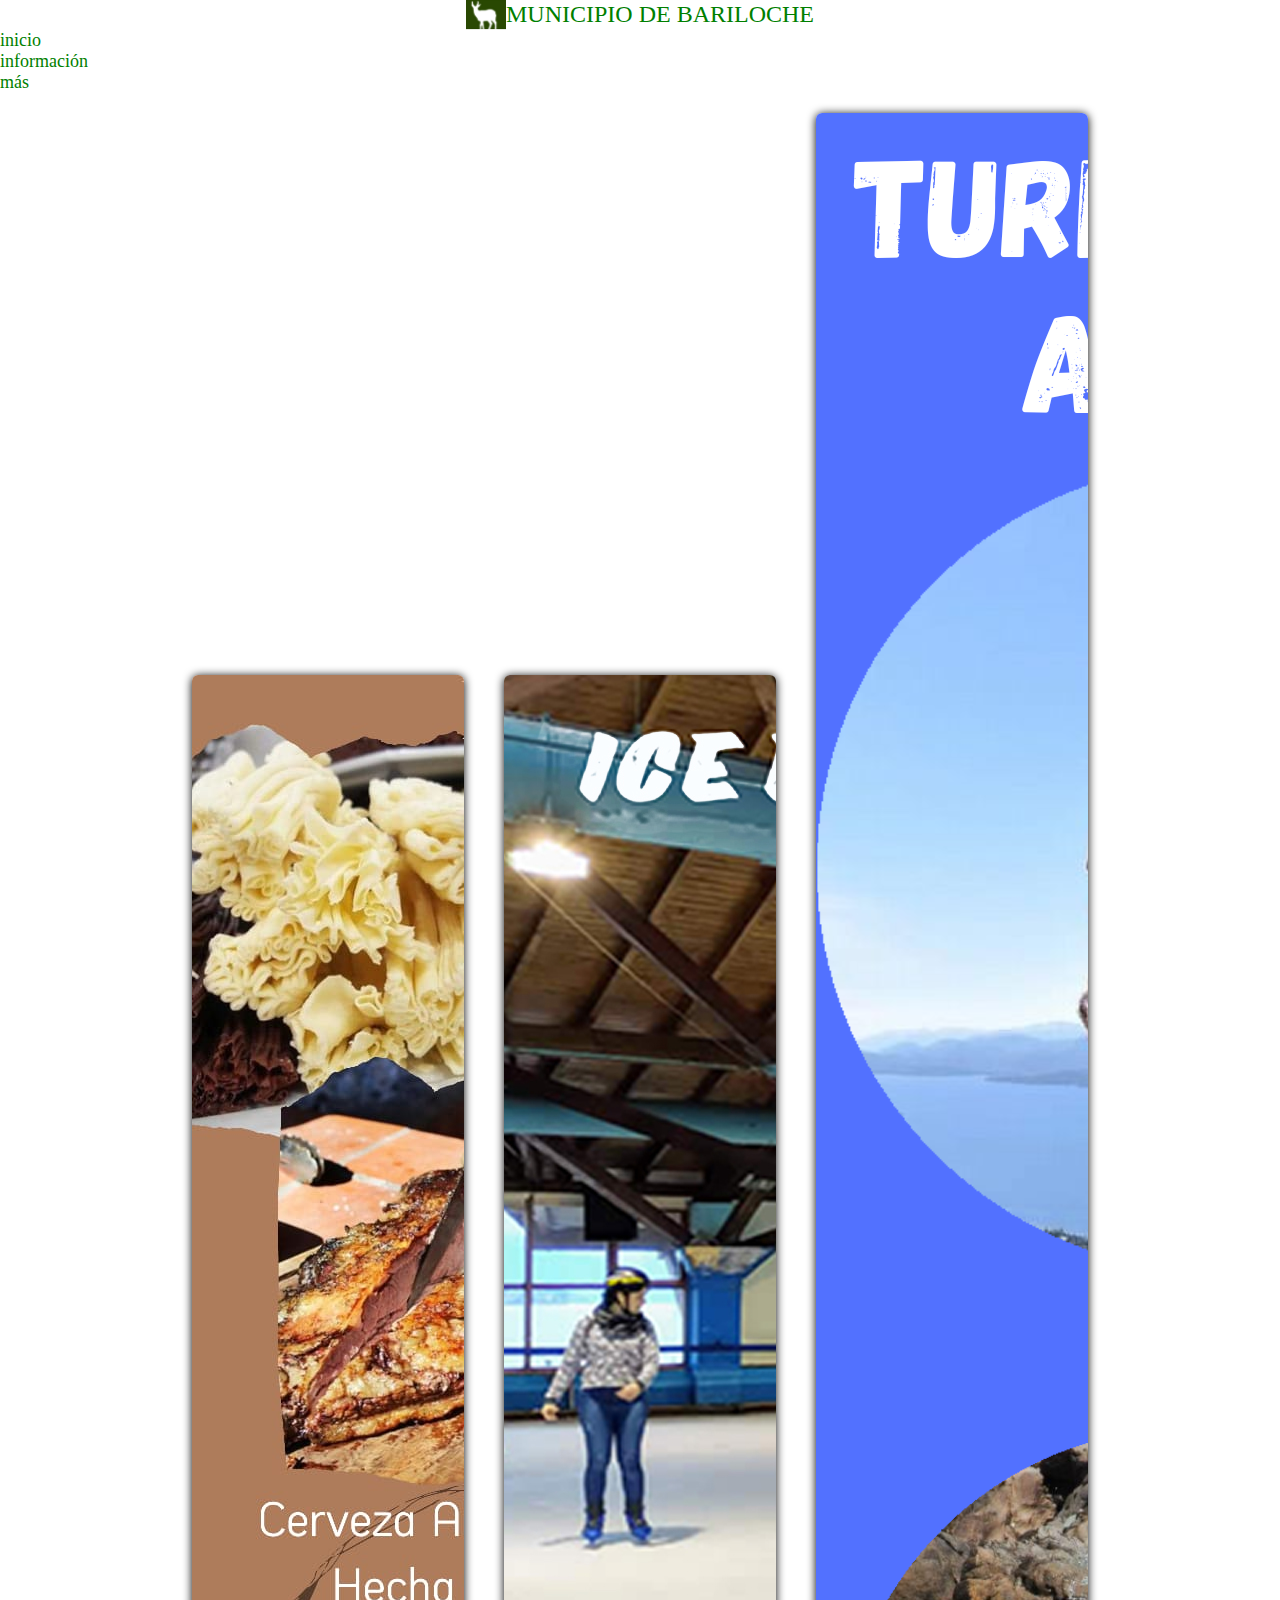
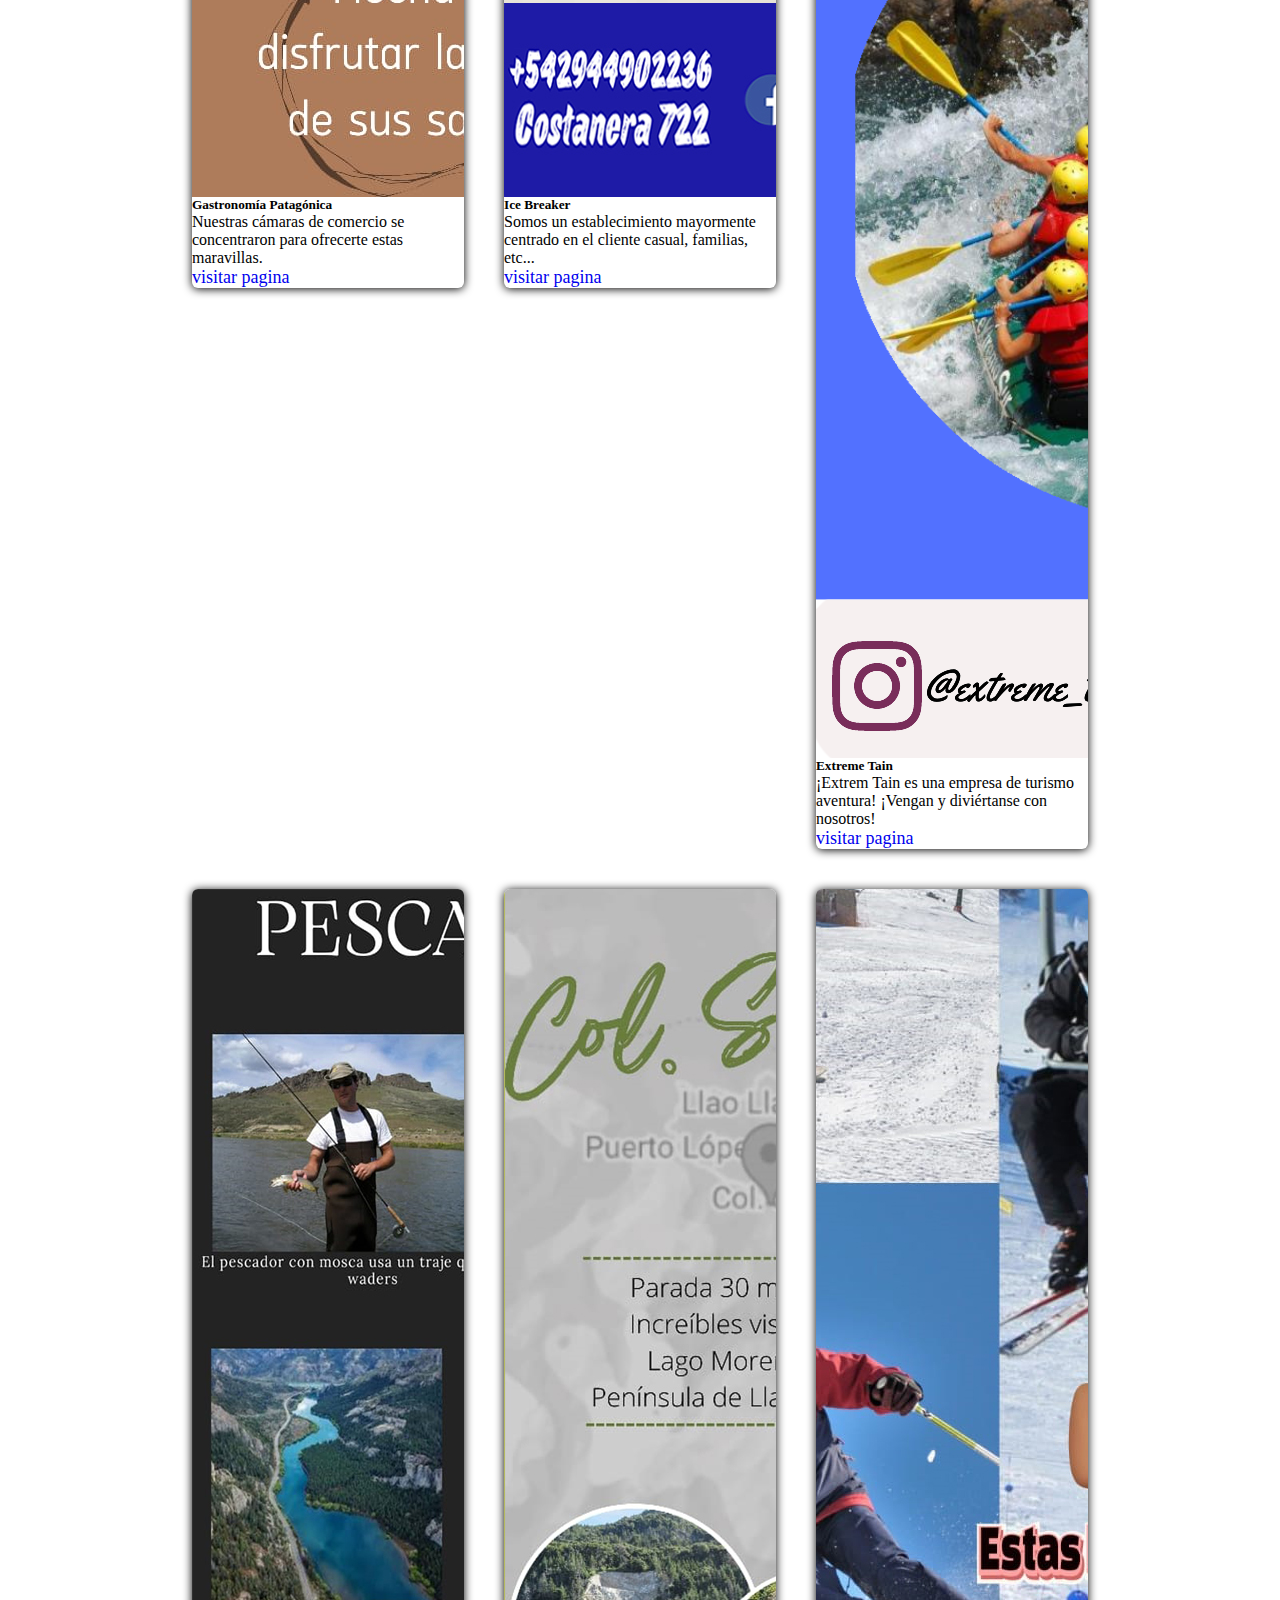
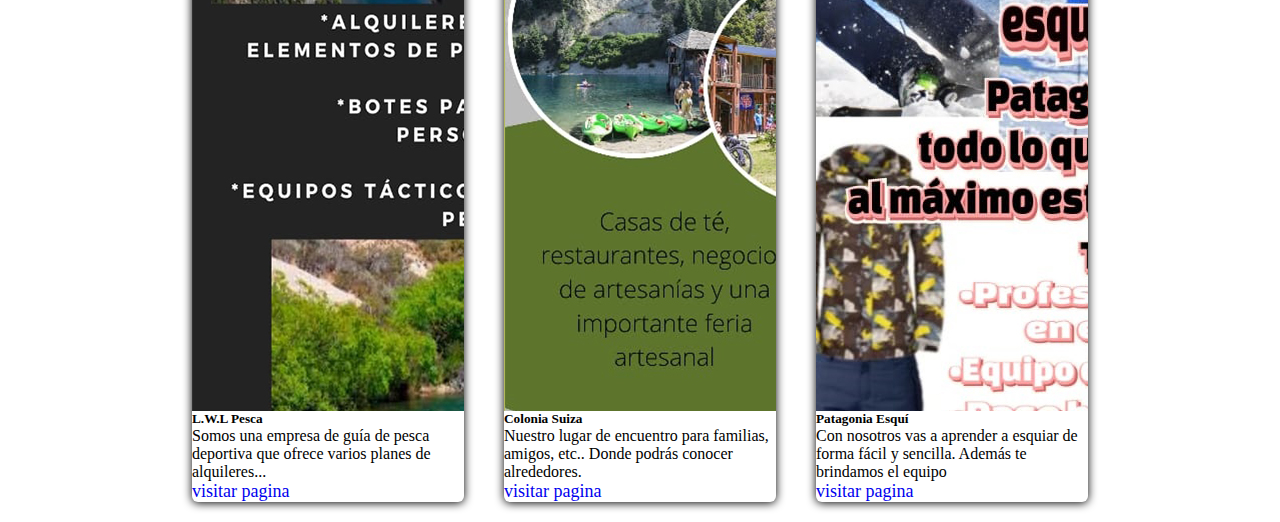
<file: index.html>
<!DOCTYPE html>
<html lang="en">
<head>
    <meta charset="UTF-8">
    <meta http-equiv="X-UA-Compatible" content="IE=edge">
    <meta name="viewport" content="width=device-width, initial-scale=1.0">
    <link rel="icon" href="img/icono.jpg">
    
    <!-- CSS only -->
  <link href="https://cdn.jsdelivr.net/npm/bootstrap@5.2.0-beta1/dist/css/bootstrap.min.css"
   rel="stylesheet" integrity="sha384-0evHe/X+R7YkIZDRvuzKMRqM+OrBnVFBL6DOitfPri4tjfHxaWutUpFmBp4vmVor" crossorigin="anonymous">

    <link rel="stylesheet" href="css/styles.css">

     <title>Municipio de San Carlos de Bariloche</title>
</head>
<body>
 

  <div class="container">
     <div class="nav-menu">
        <nav class="navbar navbar-light ">
            <div class="container-fluid">
                <a id="nombre" class="navbar-brand" href="index.html">
                    <img id="img" src="img/icono.jpg" width="40" height="30" class="d-inline-block align-text-top">
                    MUNICIPIO DE BARILOCHE
                </a>
                <div class="nav">
                    <ul class="nav justify-content-end">
                      <li class="nav-item">
                        <a id="uno" class="nav-link active" aria-current="page" href="index.html">inicio</a>
                      </li>
                      <li class="nav-item">
                        <a  id="dos" class="nav-link" href="infomuni.html">información</a>
                      </li>
                      <li class="nav-item">
                        <a  id="tres" class="nav-link" href="mas.html">más</a>
                      </li>
                    </ul>
                  </div>
            </div>
            
         </nav> 
            
     </div>

    <div class="empresas">

        <div class="fila1">
            <div class="card" style="width: 17rem ">
                <img src="img/owen.jpg" class="card-img-top" alt="...">
                <div class="card-body">
                <h5 class="card-title">Gastronomía Patagónica</h5>
                <p class="card-text"> Nuestras cámaras de comercio se concentraron para ofrecerte estas maravillas.</p>
                <a href="camarasdelmorfi.html"target=blink class="btn btn-primary">visitar pagina</a>
                </div>
            </div>
        </div>
        <div class="fila1">
            <div class="card" style="width: 17rem;">
                <img src="img/manu.jpg" class="card-img-top" alt="...">
                <div class="card-body">
                <h5 class="card-title">Ice Breaker</h5>
                <p class="card-text">Somos un establecimiento mayormente centrado en el cliente casual, familias, etc...</p>
                <a href="manu.html"target=blink class="btn btn-primary">visitar pagina</a>
                </div>
            </div>
        </div>
        <div class="fila1">
            <div class="card" style="width: 17rem;">
                <img src="img/Mili.png" class="card-img-top" alt="...">
                <div class="card-body">
                <h5 class="card-title">Extreme Tain</h5>
                <p class="card-text">¡Extrem Tain es una empresa de turismo aventura! ¡Vengan y diviértanse con nosotros!</p>
                <a href="mili.html"target=blink class="btn btn-primary">visitar pagina</a>
                </div>
            </div>
        </div>




        <div class="fila2">
            <div class="fila1">
                <div class="card" style="width: 17rem;">
                    <img src="img/1.jpg" class="card-img-top" alt="">
                    <div class="card-body">
                    <h5 class="card-title">L.W.L Pesca</h5>
                    <p class="card-text">Somos una empresa de guía de pesca deportiva que ofrece varios planes de
                        alquileres...</p>
                    <a href="L.W.L pesca.html"target=blink class="btn btn-primary">visitar pagina</a>
                    </div>
                </div>
            </div>
            
        <div class="fila2">
            <div class="fila1">
                <div class="card" style="width: 17rem;">
                    <img src="img/2(2).jpg" class="card-img-top" alt="">
                    <div class="card-body">
                    <h5 class="card-title">Colonia Suiza</h5>
                    <p class="card-text">Nuestro lugar de encuentro para familias, amigos, etc.. Donde podrás conocer alrededores. </p>
                    <a href="coloniasuiza.html"target=blink class="btn btn-primary">visitar pagina</a>
                    </div>
                </div>
            </div>
            <div class="fila1">
                <div class="card" style="width: 17rem;">
                    <img src="img/Bea.jpg" class="card-img-top" alt="...">
                    <div class="card-body">
                    <h5 class="card-title">Patagonia Esquí</h5>
                    <p class="card-text">Con nosotros vas a aprender a esquiar de forma fácil y sencilla. Además te brindamos el equipo</p>
                    <a href="trabajobea.html"target=blink class="btn btn-primary">visitar pagina</a>
                    </div>
                </div>
            </div>  
        </div>




       
         <!-- JavaScript Bundle with Popper -->
         <script src="https://cdn.jsdelivr.net/npm/bootstrap@5.2.2/dist/js/bootstrap.bundle.min.js" integrity="sha384-OERcA2EqjJCMA+/3y+gxIOqMEjwtxJY7qPCqsdltbNJuaOe923+mo//f6V8Qbsw3" crossorigin="anonymous"></script>
    </div>


    








</body>
</html>
</file>
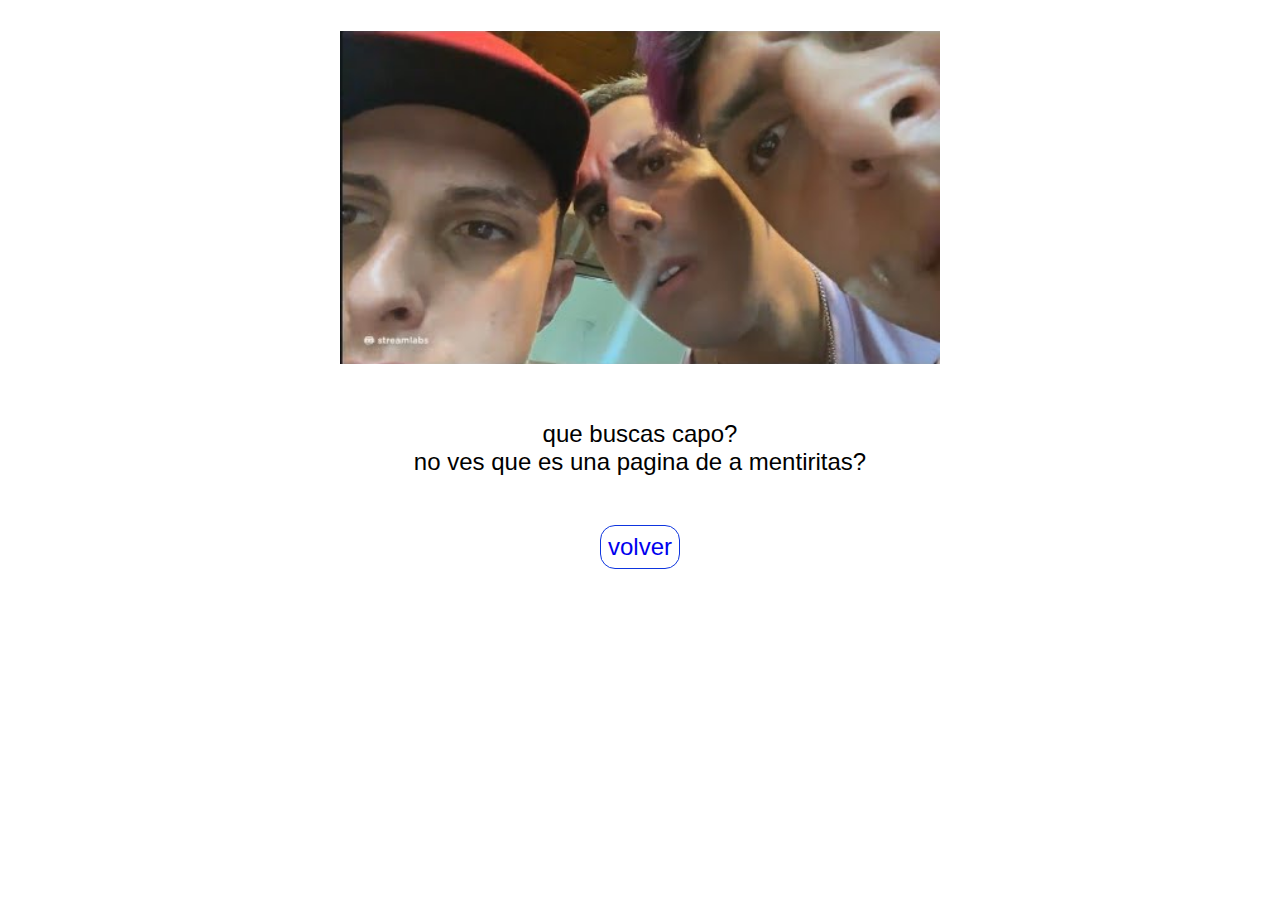
<file: buscar.html>
<!DOCTYPE html>
<html lang="en">
<head>
    <meta charset="UTF-8">
    <meta http-equiv="X-UA-Compatible" content="IE=edge">
    <meta name="viewport" content="width=device-width, initial-scale=1.0">
    <!-- css native -->
    <link rel="stylesheet" href="css/buscar.css">
    <title>que buscas?</title>
</head>
<body>


    <div class="container">
        <div class="imagen">
            <img src="img/buscar.png" alt="">
        </div>
        <p>que buscas capo? <br>
        no ves que es una pagina de a mentiritas?</p>

        <div class="volver">
             <a href="index.html">volver</a>
        </div>
    </div>
    



    
</body>
</html>
</file>
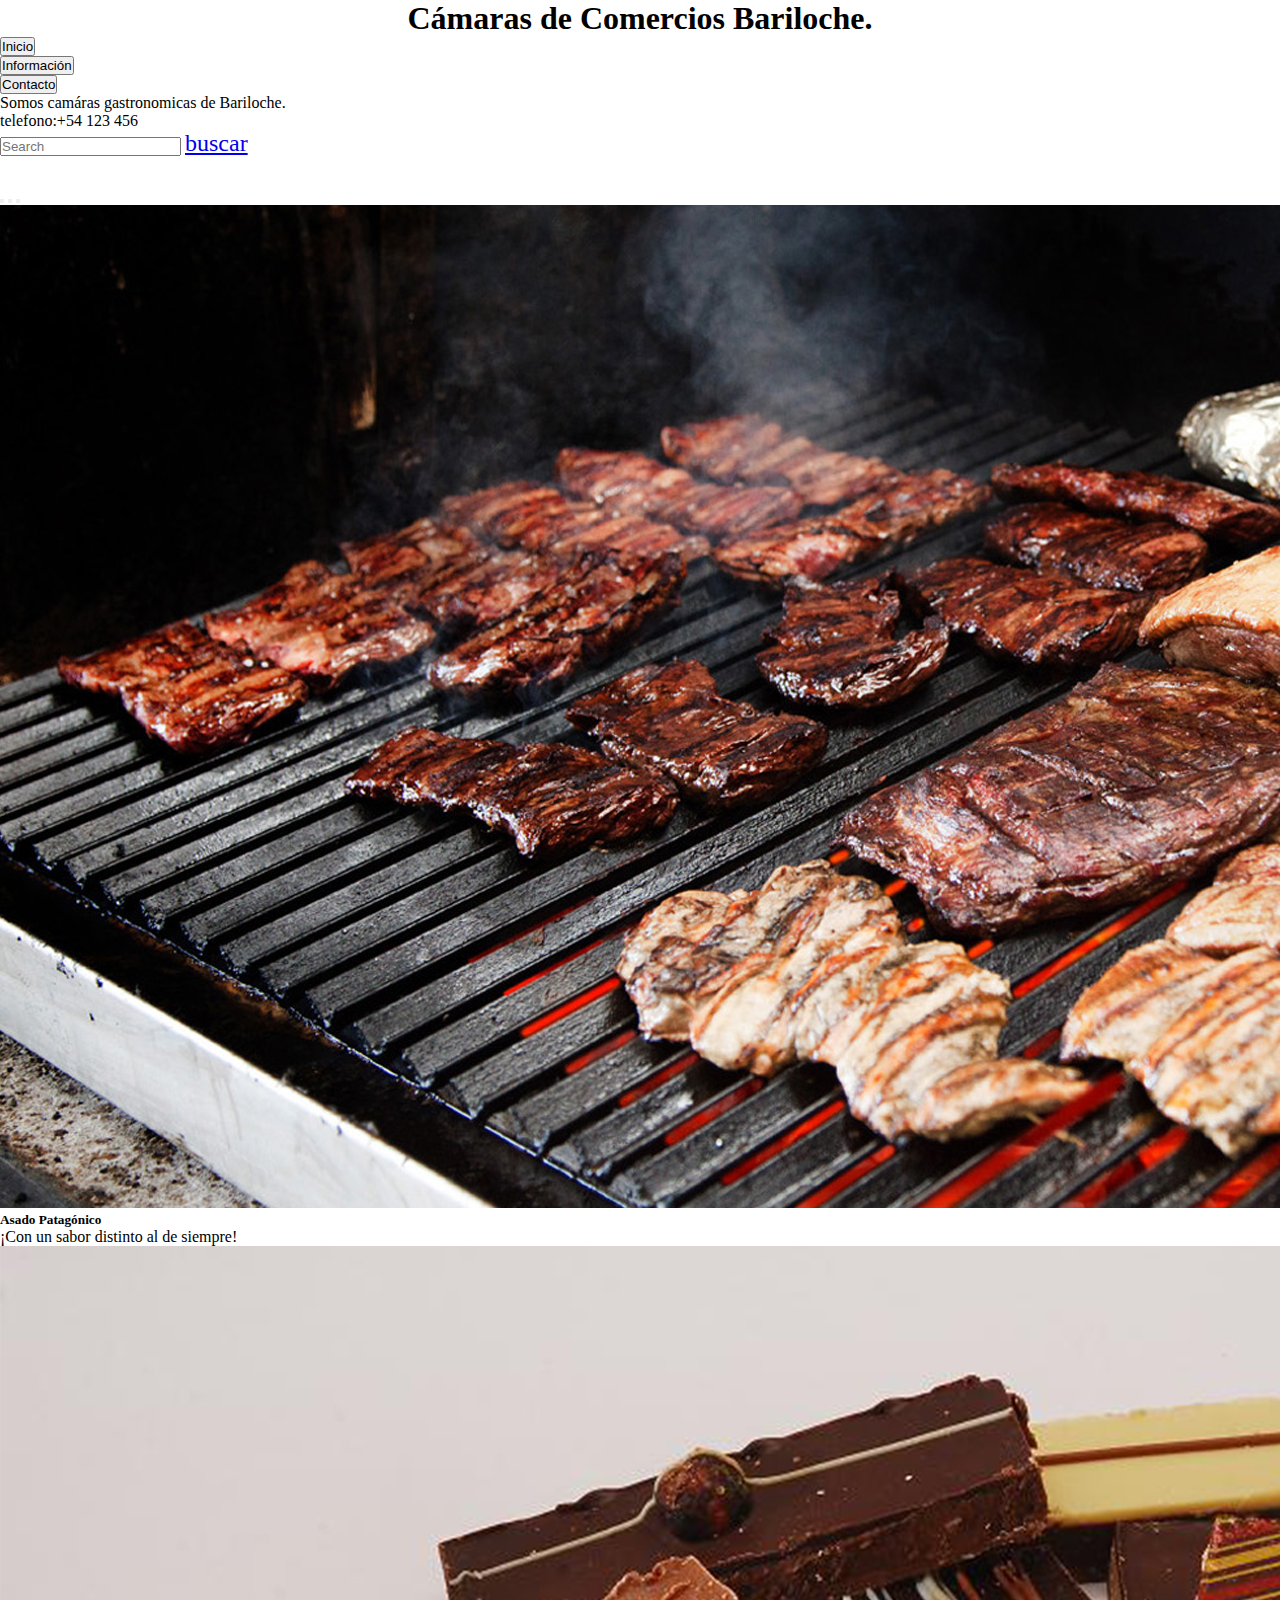
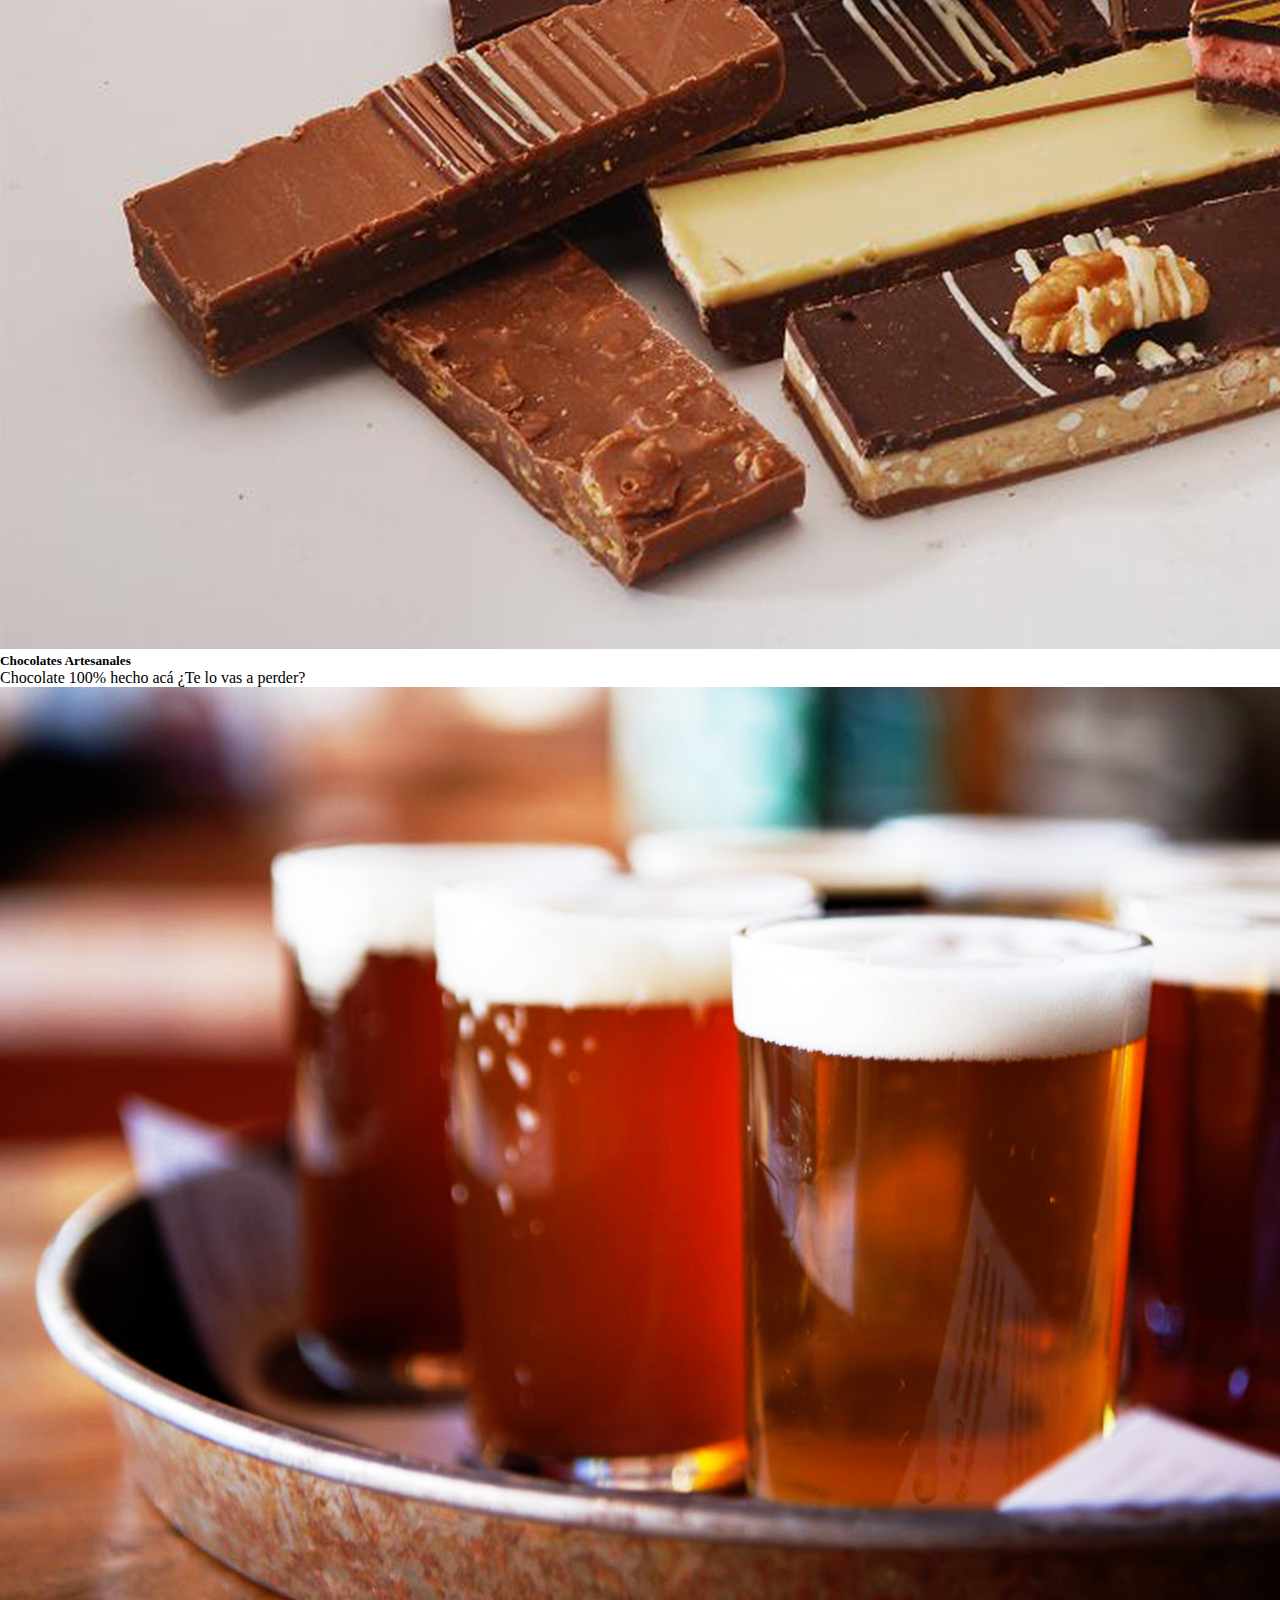
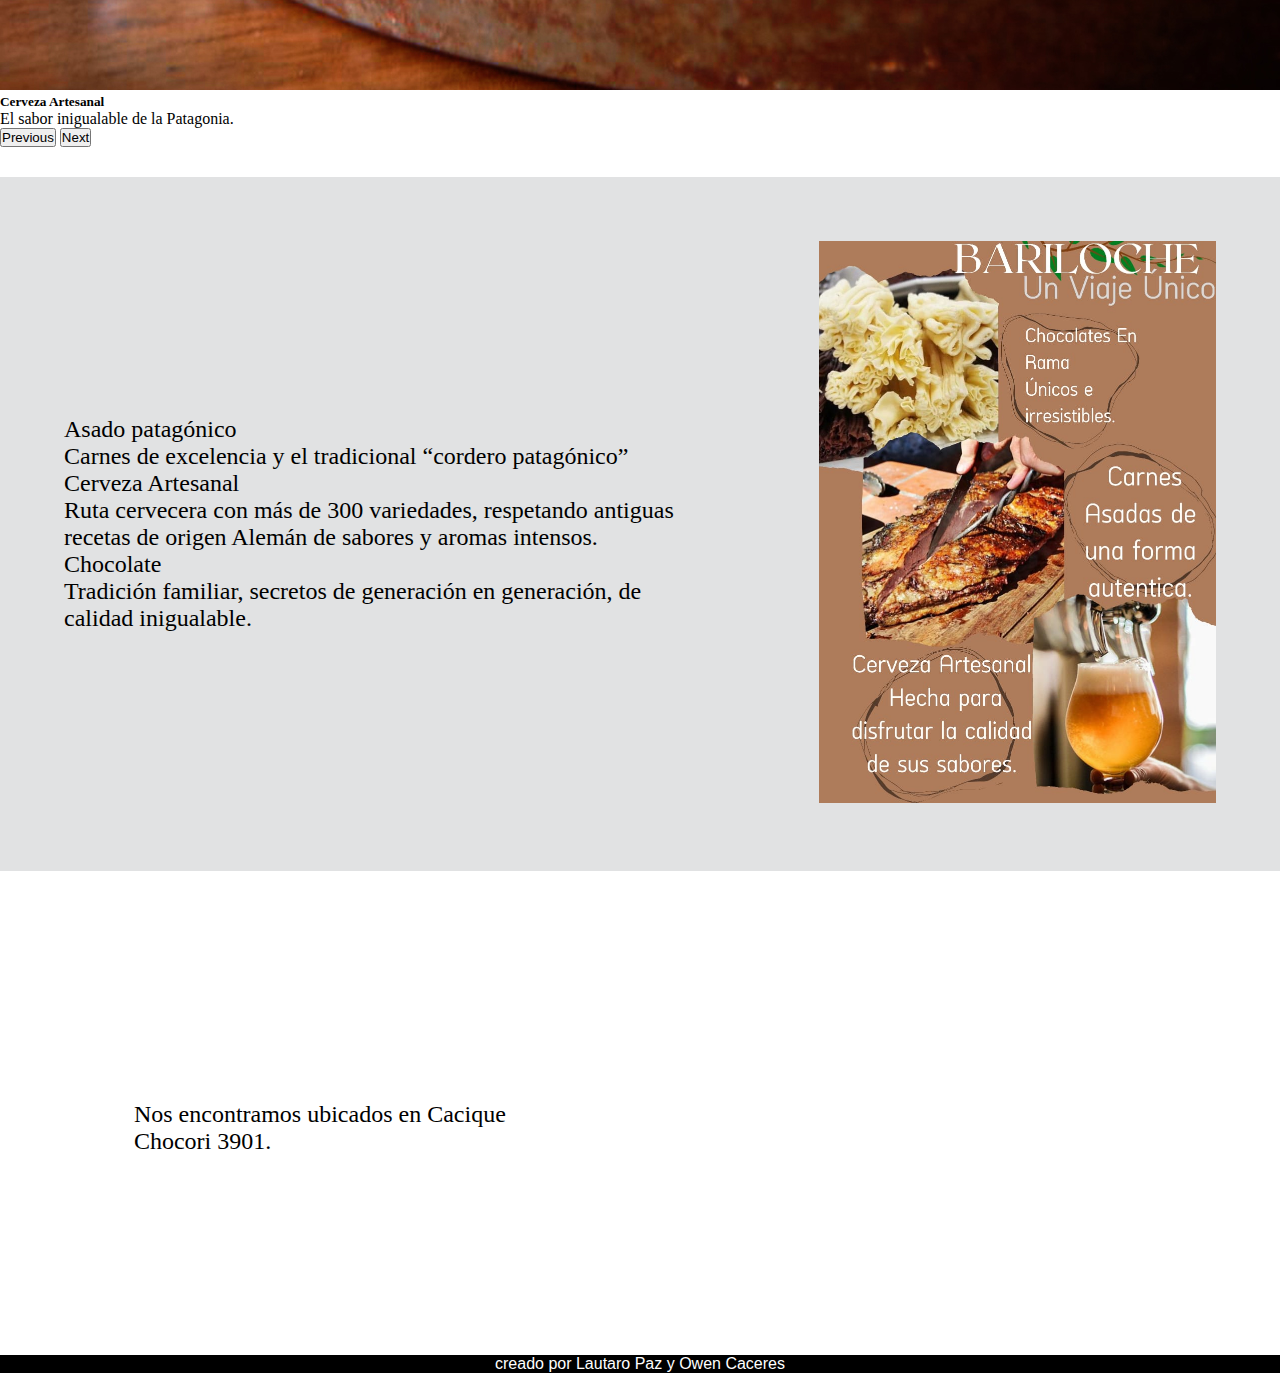
<file: camarasdelmorfi.html>
<!DOCTYPE html>
<html lang="en">
<head>
  <meta charset="UTF-8">
  <meta http-equiv="X-UA-Compatible" content="IE=edge">
  <meta name="viewport" content="width=device-width, initial-scale=1.0">
  <!-- css native -->
  <link rel="stylesheet" href="css/camaradecomercio.css">
  <!-- css only -->
  <link href="https://cdn.jsdelivr.net/npm/bootstrap@5.2.0-beta1/dist/css/bootstrap.min.css"
   rel="stylesheet" integrity="sha384-0evHe/X+R7YkIZDRvuzKMRqM+OrBnVFBL6DOitfPri4tjfHxaWutUpFmBp4vmVor" crossorigin="anonymous">

  <title>Cámaras de Comercios Bariloche</title>
</head>
<body>
  <div class="titulo">

    <div class="contanier">
      <div class="titulo">
        <h1>Cámaras de Comercios Bariloche.</h1>
      </div>

      
        <div class="menu">
      <nav class="navbar navbar-light bg-light">
          <div class="container-fluid">
              <ul class="nav nav-pills mb-3" id="pills-tab" role="tablist">
                  <li class="nav-item" role="presentation">
                    <button class="nav-link active" id="pills-home-tab" data-bs-toggle="pill" data-bs-target="#pills-home" type="button" role="tab" aria-controls="pills-home" aria-selected="true">Inicio</button>
                  </li>
                  <li class="nav-item" role="presentation">
                    <button class="nav-link" id="pills-profile-tab" data-bs-toggle="pill" data-bs-target="#pills-profile" type="button" role="tab" aria-controls="pills-profile" aria-selected="false">Información</button>
                  </li>
                  <li class="nav-item" role="presentation">
                    <button class="nav-link" id="pills-contact-tab" data-bs-toggle="pill" data-bs-target="#pills-contact" type="button" role="tab" aria-controls="pills-contact" aria-selected="false">Contacto</button>
                  </li>
                </ul>
                <div class="tab-content" id="pills-tabContent">
                  <div class="tab-pane fade show active" id="pills-home" role="tabpanel" aria-labelledby="pills-home-tab"></div>
                  <div class="tab-pane fade" id="pills-profile" role="tabpanel" aria-labelledby="pills-profile-tab">Somos camáras gastronomicas de Bariloche.</div>
                  <div class="tab-pane fade" id="pills-contact" role="tabpanel" aria-labelledby="pills-contact-tab">telefono:+54 123 456</div>
                </div>
                <form class="d-flex">
                    <input class="form-control me-2" type="search" placeholder="Search" aria-label="Search">
                    <a href="buscar.html" class="btn btn-outline-success">buscar</a>
  
                 </form>
          </div>
        </nav>
      </div>
    
      <div class="carusel">
        <div id="carouselExampleCaptions" class="carousel slide" data-bs-ride="carousel">
            <div class="carousel-indicators">
              <button type="button" data-bs-target="#carouselExampleCaptions" data-bs-slide-to="0" class="active" aria-current="true" aria-label="Slide 1"></button>
              <button type="button" data-bs-target="#carouselExampleCaptions" data-bs-slide-to="1" aria-label="Slide 2"></button>
              <button type="button" data-bs-target="#carouselExampleCaptions" data-bs-slide-to="2" aria-label="Slide 3"></button>
            </div>
            <div class="carousel-inner">
              <div class="carousel-item active">
                <img id="uno" src="img/gastronomia1.jpg" class="d-block w-100" alt="...">
                <div class="carousel-caption d-none d-md-block">
                  <h5>Asado Patagónico</h5>
                  <p>¡Con un sabor distinto al de siempre!</p>
                </div>
              </div>
              <div class="carousel-item">
                <img src="img/gastronomia2.jpg" class="d-block w-100" alt="...">
                <div class="carousel-caption d-none d-md-block">
                  <h5>Chocolates Artesanales</h5>
                  <p>Chocolate 100% hecho acá ¿Te lo vas a perder?</p>
                </div>
              </div>
              <div class="carousel-item">
                <img src="img/gastronomia3.jpg" class="d-block w-100" alt="..." >
                <div class="carousel-caption d-none d-md-block">
                  <h5>Cerveza Artesanal</h5>
                  <p>El sabor inigualable de la Patagonia.</p>
                </div>
              </div>
            </div>
            <button class="carousel-control-prev" type="button" data-bs-target="#carouselExampleCaptions" data-bs-slide="prev">
              <span class="carousel-control-prev-icon" aria-hidden="true"></span>
              <span class="visually-hidden">Previous</span>
            </button>
            <button class="carousel-control-next" type="button" data-bs-target="#carouselExampleCaptions" data-bs-slide="next">
              <span class="carousel-control-next-icon" aria-hidden="true"></span>
              <span class="visually-hidden">Next</span>
            </button>
          </div>
       </div>






       <div class="contenido " >

        <div class="texto">
            <p> Asado patagónico <br>
                Carnes de excelencia y el tradicional “cordero patagónico”
                Cerveza Artesanal <br>
                Ruta cervecera con más de 300 variedades, respetando antiguas recetas de origen Alemán de sabores y aromas intensos.
                Chocolate <br>
                Tradición familiar, secretos de generación en generación, de calidad inigualable.</p>
        </div>

        <div class="imagen">
            <img src="img/owen.jpg" alt="">
        </div>    
    </div>

    <div class="ubicacion">
      <div class="sanmartin">
        <p>Nos encontramos ubicados en Cacique Chocori 3901.</p>
      </div>
        <!-- mapa aca  -->
        <div class="mapa">
          <iframe src="https://www.google.com/maps/embed?pb=!1m18!1m12!1m3!1d3003.7380718262752!2d-71.3282143976446!3d-41.162066445575405!2m3!1f0!2f0!3f0!3m2!1i1024!2i768!4f13.1!3m3!1m2!1s0x961a7b2de03a3333%3A0x8c923234f67b434c!2sceferino!5e0!3m2!1ses-419!2sar!4v1665428765717!5m2!1ses-419!2sar" width="600" height="450" style="border:0;" allowfullscreen="" loading="lazy" referrerpolicy="no-referrer-when-downgrade"></iframe>
        </div>
    </div>


    <footer class="footer">
      <footer>creado por Lautaro Paz y Owen Caceres</footer>
      </footer>





    
    <!-- JavaScript Bundle with Popper -->
    <script src="https://cdn.jsdelivr.net/npm/bootstrap@5.2.2/dist/js/bootstrap.bundle.min.js" integrity="sha384-OERcA2EqjJCMA+/3y+gxIOqMEjwtxJY7qPCqsdltbNJuaOe923+mo//f6V8Qbsw3" crossorigin="anonymous"></script>


</body>
</html>
</file>
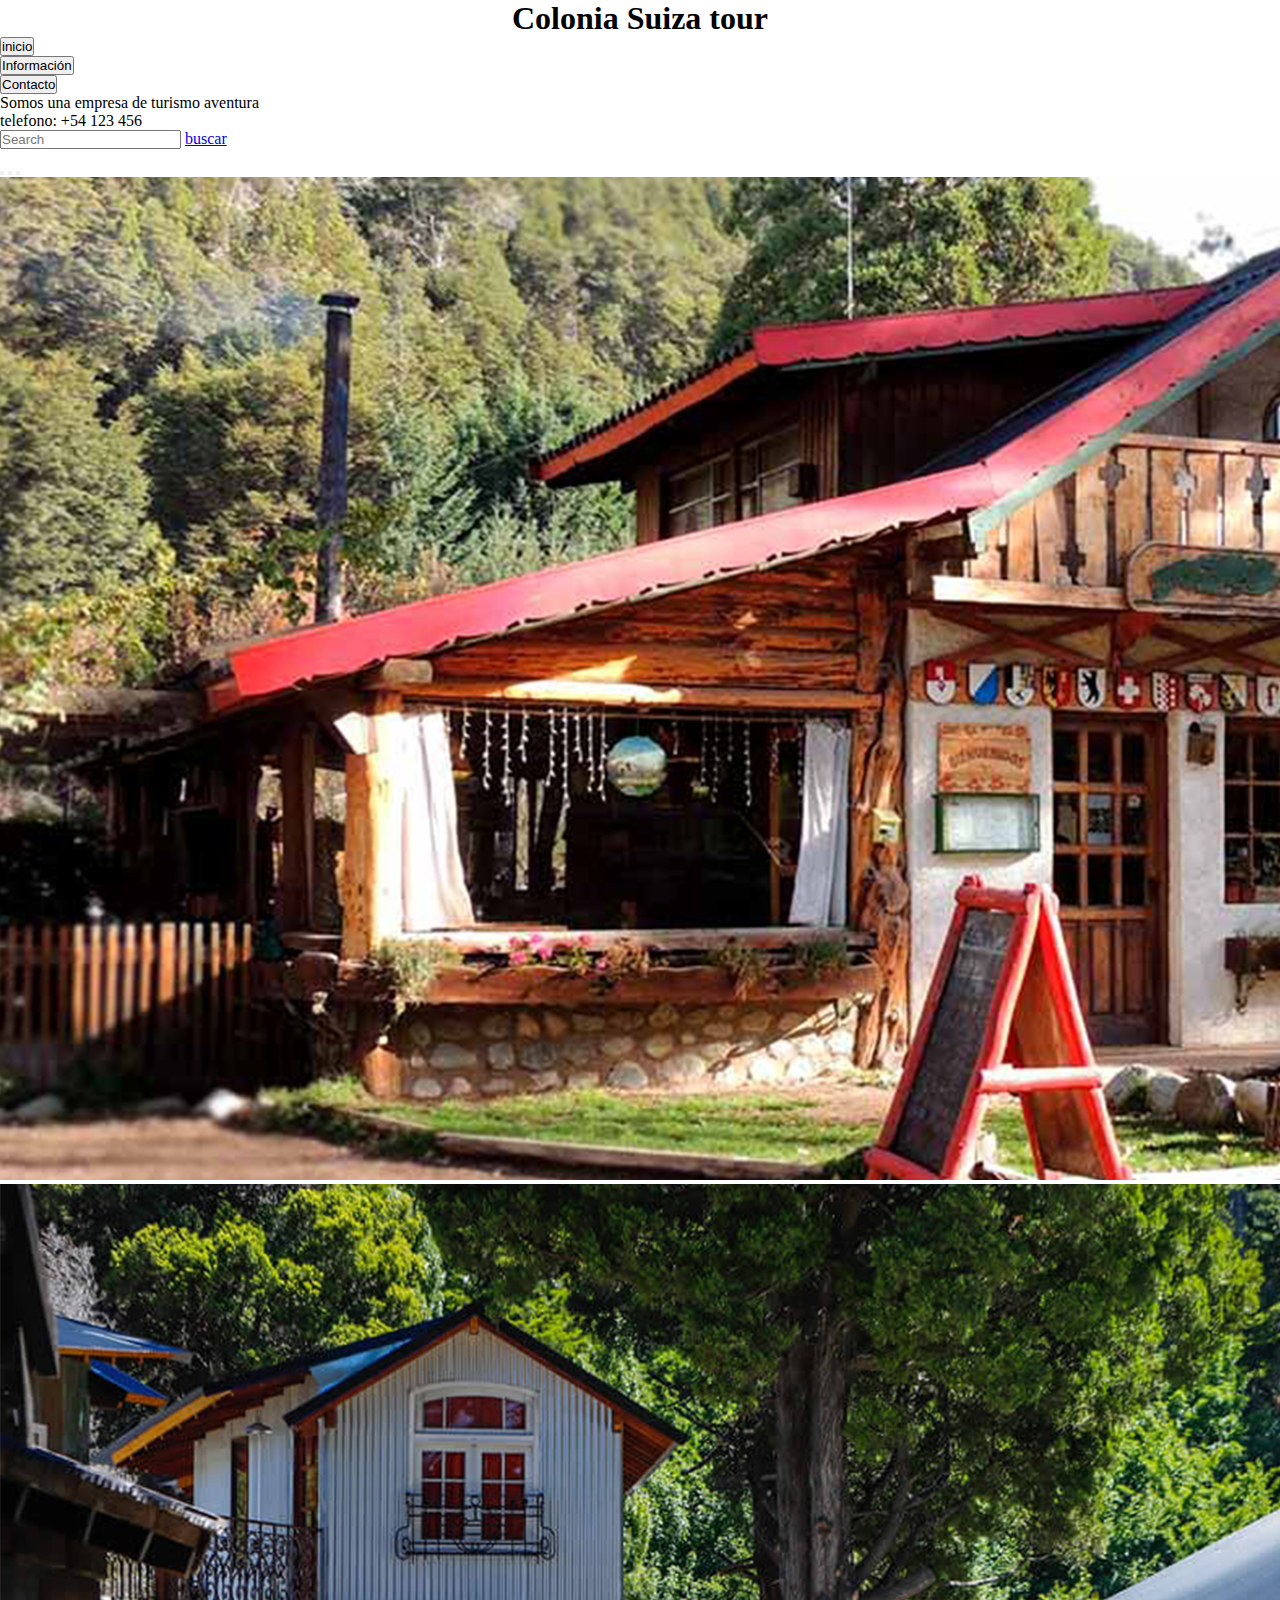
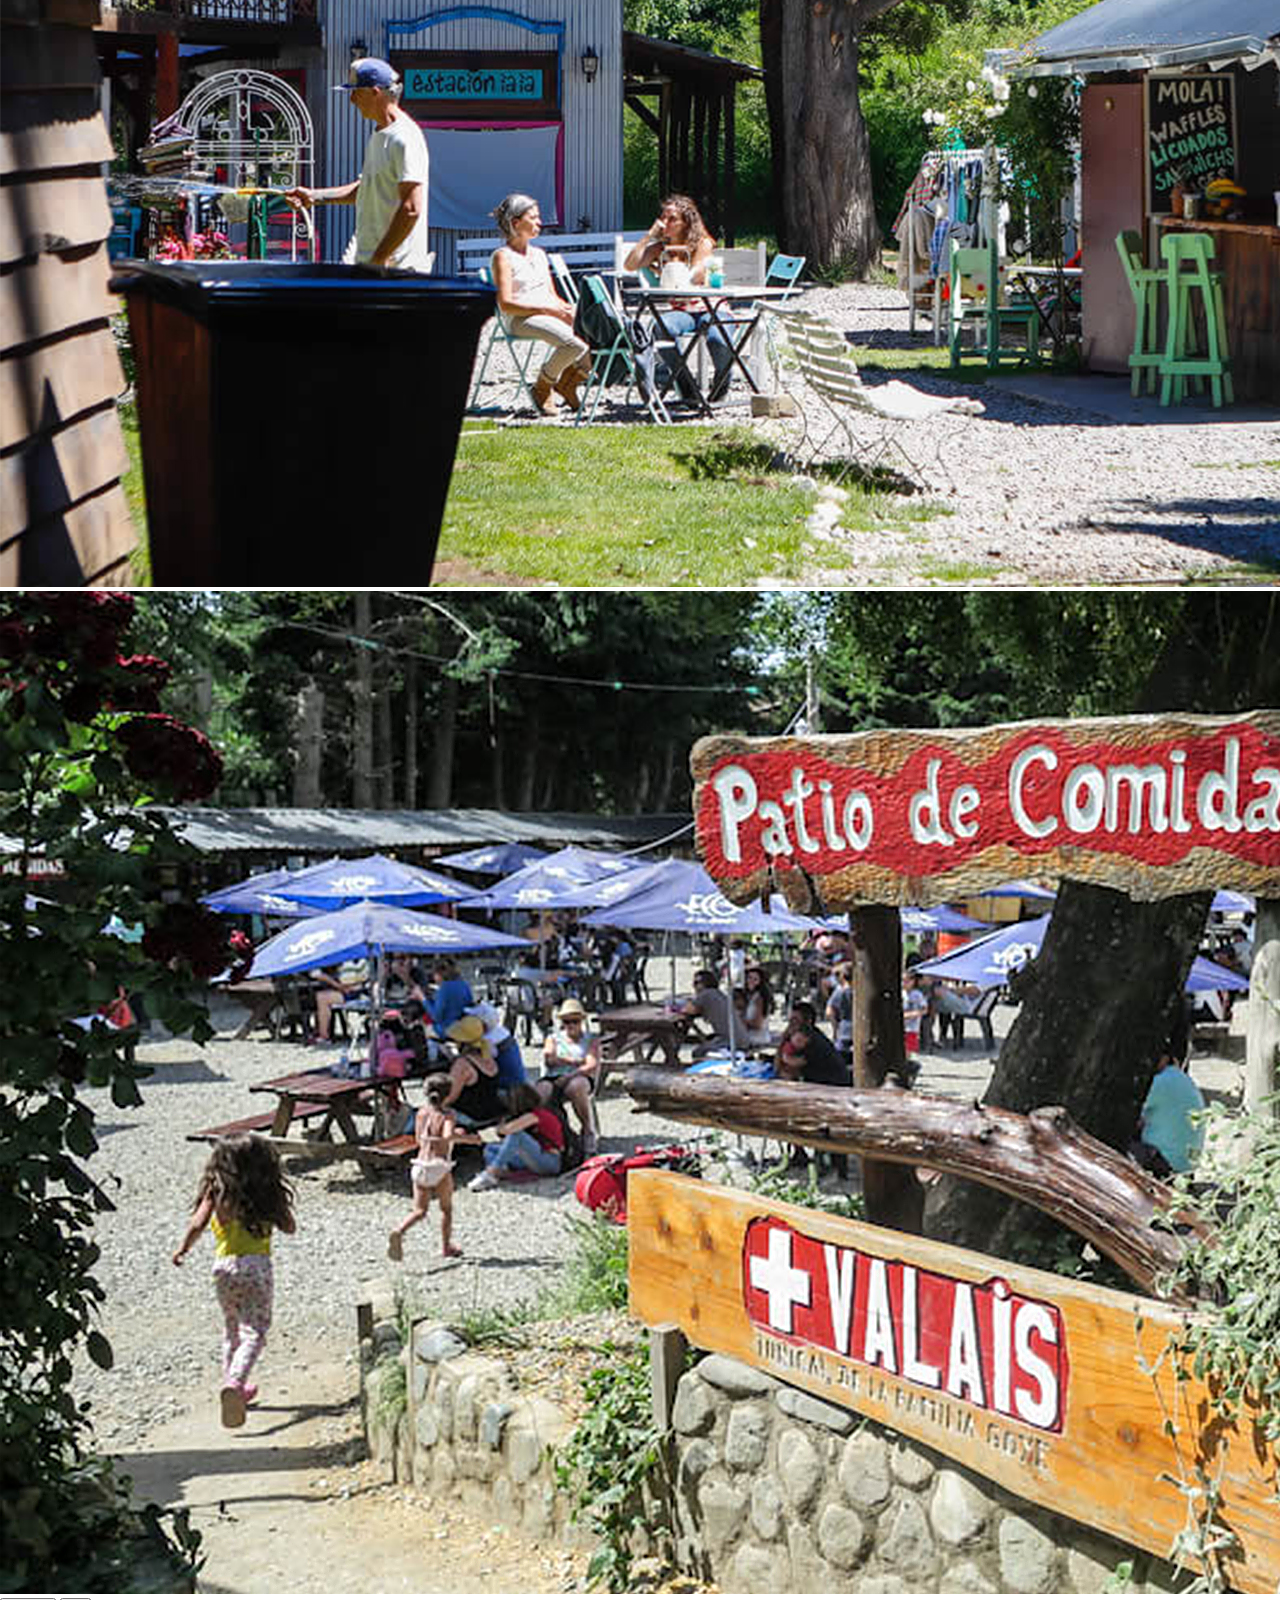
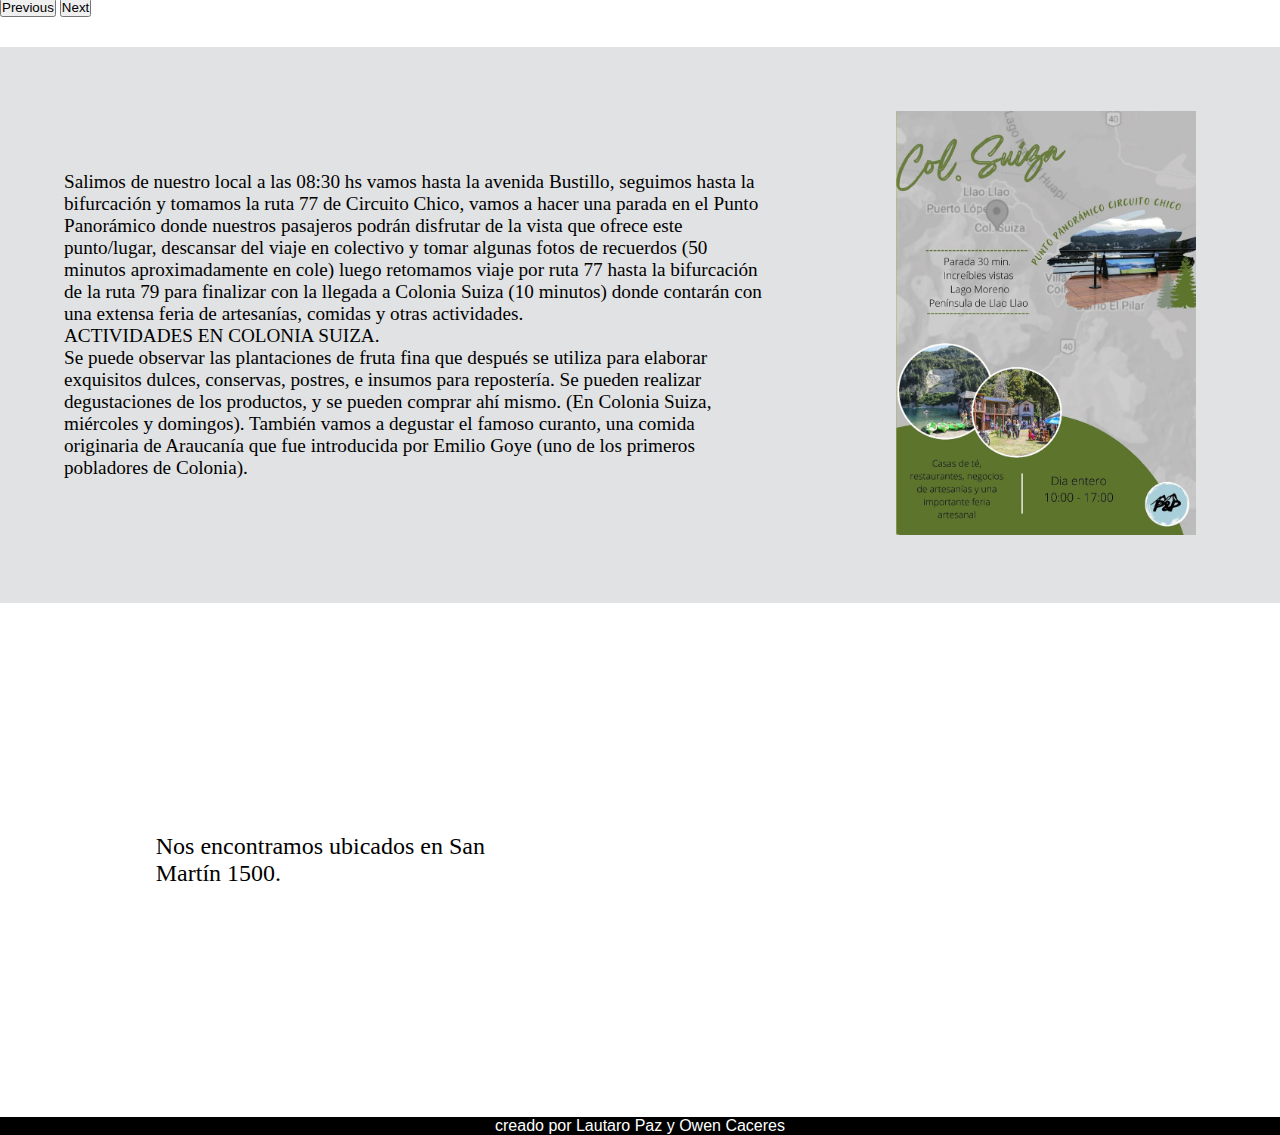
<file: coloniasuiza.html>
<!DOCTYPE html>
<html lang="en">

<head>
    <meta charset="UTF-8">
    <meta http-equiv="X-UA-Compatible" content="IE=edge">

    <!-- CSS only -->
   <link href="https://cdn.jsdelivr.net/npm/bootstrap@5.2.0-beta1/dist/css/bootstrap.min.css"
    rel="stylesheet" integrity="sha384-0evHe/X+R7YkIZDRvuzKMRqM+OrBnVFBL6DOitfPri4tjfHxaWutUpFmBp4vmVor" crossorigin="anonymous">

     <!-- native css -->
    <link rel="stylesheet" href="css/coloniasuiza.css">

    <!-- animted css -->
    <link
    rel="stylesheet"
    href="https://cdnjs.cloudflare.com/ajax/libs/animate.css/4.1.1/animate.min.css"/>
    <title>Colonia Suiza= Circuito Chico</title>
    
</head>

<body>
    <div class="contanier">
        <div class="titulo">
            <h1>Colonia Suiza tour</h1>
        </div>

        <div class="menu">
          <nav class="navbar navbar-light bg-light">
              <div class="container-fluid">
                  <ul class="nav nav-pills mb-3" id="pills-tab" role="tablist">
                      <li class="nav-item" role="presentation">
                        <button class="nav-link active" id="pills-home-tab" data-bs-toggle="pill" data-bs-target="#pills-home" type="button" role="tab" aria-controls="pills-home" aria-selected="true" >inicio</button>
                      </li>
                      <li class="nav-item" role="presentation">
                        <button class="nav-link" id="pills-profile-tab" data-bs-toggle="pill" data-bs-target="#pills-profile" type="button" role="tab" aria-controls="pills-profile" aria-selected="false">Información</button>
                      </li>
                      <li class="nav-item" role="presentation">
                        <button class="nav-link" id="pills-contact-tab" data-bs-toggle="pill" data-bs-target="#pills-contact" type="button" role="tab" aria-controls="pills-contact" aria-selected="false">Contacto</button>
                      </li>
                    </ul>
                    <div class="tab-content" id="pills-tabContent">
                      <div class="tab-pane fade show active" id="pills-home" role="tabpanel" aria-labelledby="pills-home-tab"></div>
                      <div class="tab-pane fade" id="pills-profile" role="tabpanel" aria-labelledby="pills-profile-tab">Somos una empresa de turismo aventura</div>
                      <div class="tab-pane fade" id="pills-contact" role="tabpanel" aria-labelledby="pills-contact-tab">telefono: +54 123 456</div>
                    </div>
                    <form class="d-flex">
                        <input class="form-control me-2" type="search" placeholder="Search" aria-label="Search">
                        <a href="buscar.html" class="btn btn-outline-success">buscar</a>
      
                     </form>
              </div>
            </nav>
      </div>


       

        <div class="carusel">
          <div id="carouselExampleCaptions" class="carousel slide" data-bs-ride="carousel">
              <div class="carousel-indicators">
                <button type="button" data-bs-target="#carouselExampleCaptions" data-bs-slide-to="0" class="active" aria-current="true" aria-label="Slide 1"></button>
                <button type="button" data-bs-target="#carouselExampleCaptions" data-bs-slide-to="1" aria-label="Slide 2"></button>
                <button type="button" data-bs-target="#carouselExampleCaptions" data-bs-slide-to="2" aria-label="Slide 3"></button>
              </div>
              <div class="carousel-inner">
                <div class="carousel-item active">
                  <img id="uno" src="img/colonia1.jpg" class="d-block w-100" alt="...">
                  <div class="carousel-caption d-none d-md-block">
                    <h5></h5>
                    <p></p>
                  </div>
                </div>
                <div class="carousel-item">
                  <img src="img/colonia2.jpg" class="d-block w-100" alt="...">
                  <div class="carousel-caption d-none d-md-block">
                    <h5></h5>
                    <p></p>
                  </div>
                </div>
                <div class="carousel-item">
                  <img src="img/colonia3.jpg" class="d-block w-100" alt="..." >
                  <div class="carousel-caption d-none d-md-block">
                    <h5></h5>
                    <p></p>
                  </div>
                </div>
              </div>
              <button class="carousel-control-prev" type="button" data-bs-target="#carouselExampleCaptions" data-bs-slide="prev">
                <span class="carousel-control-prev-icon" aria-hidden="true"></span>
                <span class="visually-hidden">Previous</span>
              </button>
              <button class="carousel-control-next" type="button" data-bs-target="#carouselExampleCaptions" data-bs-slide="next">
                <span class="carousel-control-next-icon" aria-hidden="true"></span>
                <span class="visually-hidden">Next</span>
              </button>
            </div>
      </div>
 
        <div class="contenido " >

            <div class="texto">
                <p>Salimos de nuestro local a las 08:30 hs vamos hasta la avenida Bustillo, seguimos hasta la bifurcación y tomamos la ruta 77 de Circuito Chico, vamos a hacer una parada en el Punto Panorámico donde nuestros pasajeros podrán disfrutar de la vista que ofrece este punto/lugar, descansar del viaje en colectivo y tomar algunas fotos de recuerdos (50 minutos aproximadamente en cole) luego retomamos viaje por ruta 77 hasta la bifurcación de la ruta 79 para finalizar con la llegada a Colonia Suiza (10 minutos) donde contarán con una extensa feria de artesanías, comidas y otras actividades. <br>
                  ACTIVIDADES EN COLONIA SUIZA. <br>
                  Se puede observar las plantaciones de fruta fina que después se utiliza para elaborar exquisitos dulces, conservas, postres, e insumos para repostería. Se pueden realizar degustaciones de los productos, y se pueden comprar ahí mismo. (En Colonia Suiza, miércoles y domingos). También vamos a degustar el famoso curanto, una comida originaria de Araucanía que fue introducida por Emilio Goye (uno de los primeros pobladores de Colonia).</p>
            </div>
    
            <div class="imagen">
                <img src="img/2(2).jpg" alt="">
            </div>    
        </div>


        <div class="ubicacion">
          <div class="sanmartin">
            <p>Nos encontramos ubicados en San Martín 1500.</p>
          </div>
            <!-- mapa aca  -->
            <div class="mapa">
              <iframe src="https://www.google.com/maps/embed?pb=!1m18!1m12!1m3!1d1463.4093726797394!2d-71.3161145166457!3d-41.13385723137386!2m3!1f0!2f0!3f0!3m2!1i1024!2i768!4f13.1!3m3!1m2!1s0x961a7b0c4eddeab5%3A0x4777c4ea1a9fd1b1!2sSan%20Mart%C3%ADn%2C%20San%20Carlos%20de%20Bariloche%2C%20R%C3%ADo%20Negro!5e1!3m2!1ses-419!2sar!4v1665344406874!5m2!1ses-419!2sar" width="600" height="450" style="border:0;" allowfullscreen="" loading="lazy" referrerpolicy="no-referrer-when-downgrade"></iframe>

            </div>
        </div>

    </div>


    <footer class="footer">
      <footer>creado por Lautaro Paz y Owen Caceres</footer>
      </footer>

    

    

    <!-- JavaScript Bundle with Popper -->
    <script src="https://cdn.jsdelivr.net/npm/bootstrap@5.2.2/dist/js/bootstrap.bundle.min.js" integrity="sha384-OERcA2EqjJCMA+/3y+gxIOqMEjwtxJY7qPCqsdltbNJuaOe923+mo//f6V8Qbsw3" crossorigin="anonymous"></script>


</body>

</html>
</file>
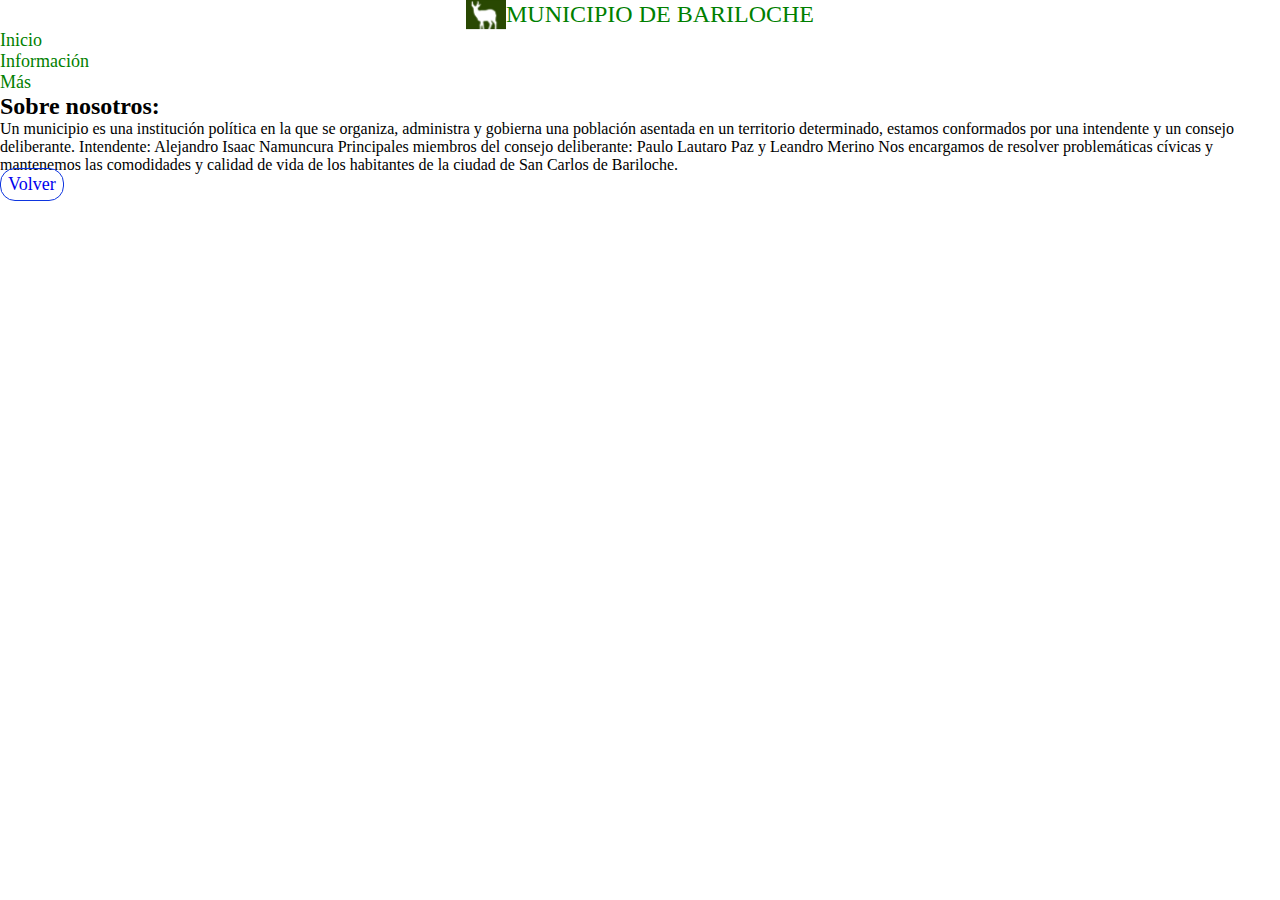
<file: infomuni.html>
<!DOCTYPE html>
<html lang="en">
<head>
    <meta charset="UTF-8">
    <meta http-equiv="X-UA-Compatible" content="IE=edge">
    <meta name="viewport" content="width=device-width, initial-scale=1.0">
    <link rel="icon" href="img/icono.jpg">
    
    <!-- CSS only -->
    <link href="https://cdn.jsdelivr.net/npm/bootstrap@5.2.0-beta1/dist/css/bootstrap.min.css"
    rel="stylesheet" integrity="sha384-0evHe/X+R7YkIZDRvuzKMRqM+OrBnVFBL6DOitfPri4tjfHxaWutUpFmBp4vmVor" crossorigin="anonymous">

     <!-- CSS native -->
    <link rel="stylesheet" href="css/infomuni.css">

    <title>Municipio de San Carlos de Bariloche</title>
</head>
<body>


    <div class="container">
        <div class="nav-menu">
           <nav class="navbar navbar-light ">
               <div class="container-fluid">
                   <a id="nombre" class="navbar-brand" href="index.html">
                       <img id="img" src="img/icono.jpg" width="40" height="30" class="d-inline-block align-text-top">
                       MUNICIPIO DE BARILOCHE
                   </a>
                   <div class="nav">
                       <ul class="nav justify-content-end">
                         <li class="nav-item">
                           <a id="uno" class="nav-link active" aria-current="page" href="index.html">Inicio</a>
                         </li>
                         <li class="nav-item">
                           <a  id="dos" class="nav-link" href="infomuni.html">Información</a>
                         </li>
                         <li class="nav-item">
                           <a  id="tres" class="nav-link" href="mas.html">Más</a>
                         </li>
                       </ul>
                     </div>
               </div>
               
            </nav> 
               
        </div>


    
    <h2>Sobre nosotros:</h2>

    <div class="informacion-municipio">
        <p>Un municipio es una institución política en la que se organiza, administra y gobierna una
          población asentada en un territorio determinado, estamos conformados por una intendente
          y un consejo deliberante.
          Intendente: Alejandro Isaac Namuncura
          Principales miembros del consejo deliberante:
          Paulo Lautaro Paz y Leandro Merino
          Nos encargamos de resolver problemáticas cívicas y mantenemos las comodidades y calidad
          de vida de los habitantes de la ciudad de San Carlos de Bariloche.</p>
    </div>




    <div class="volver">
        <a href="index.html">Volver</a>
    </div>
</body>
</html>
</file>
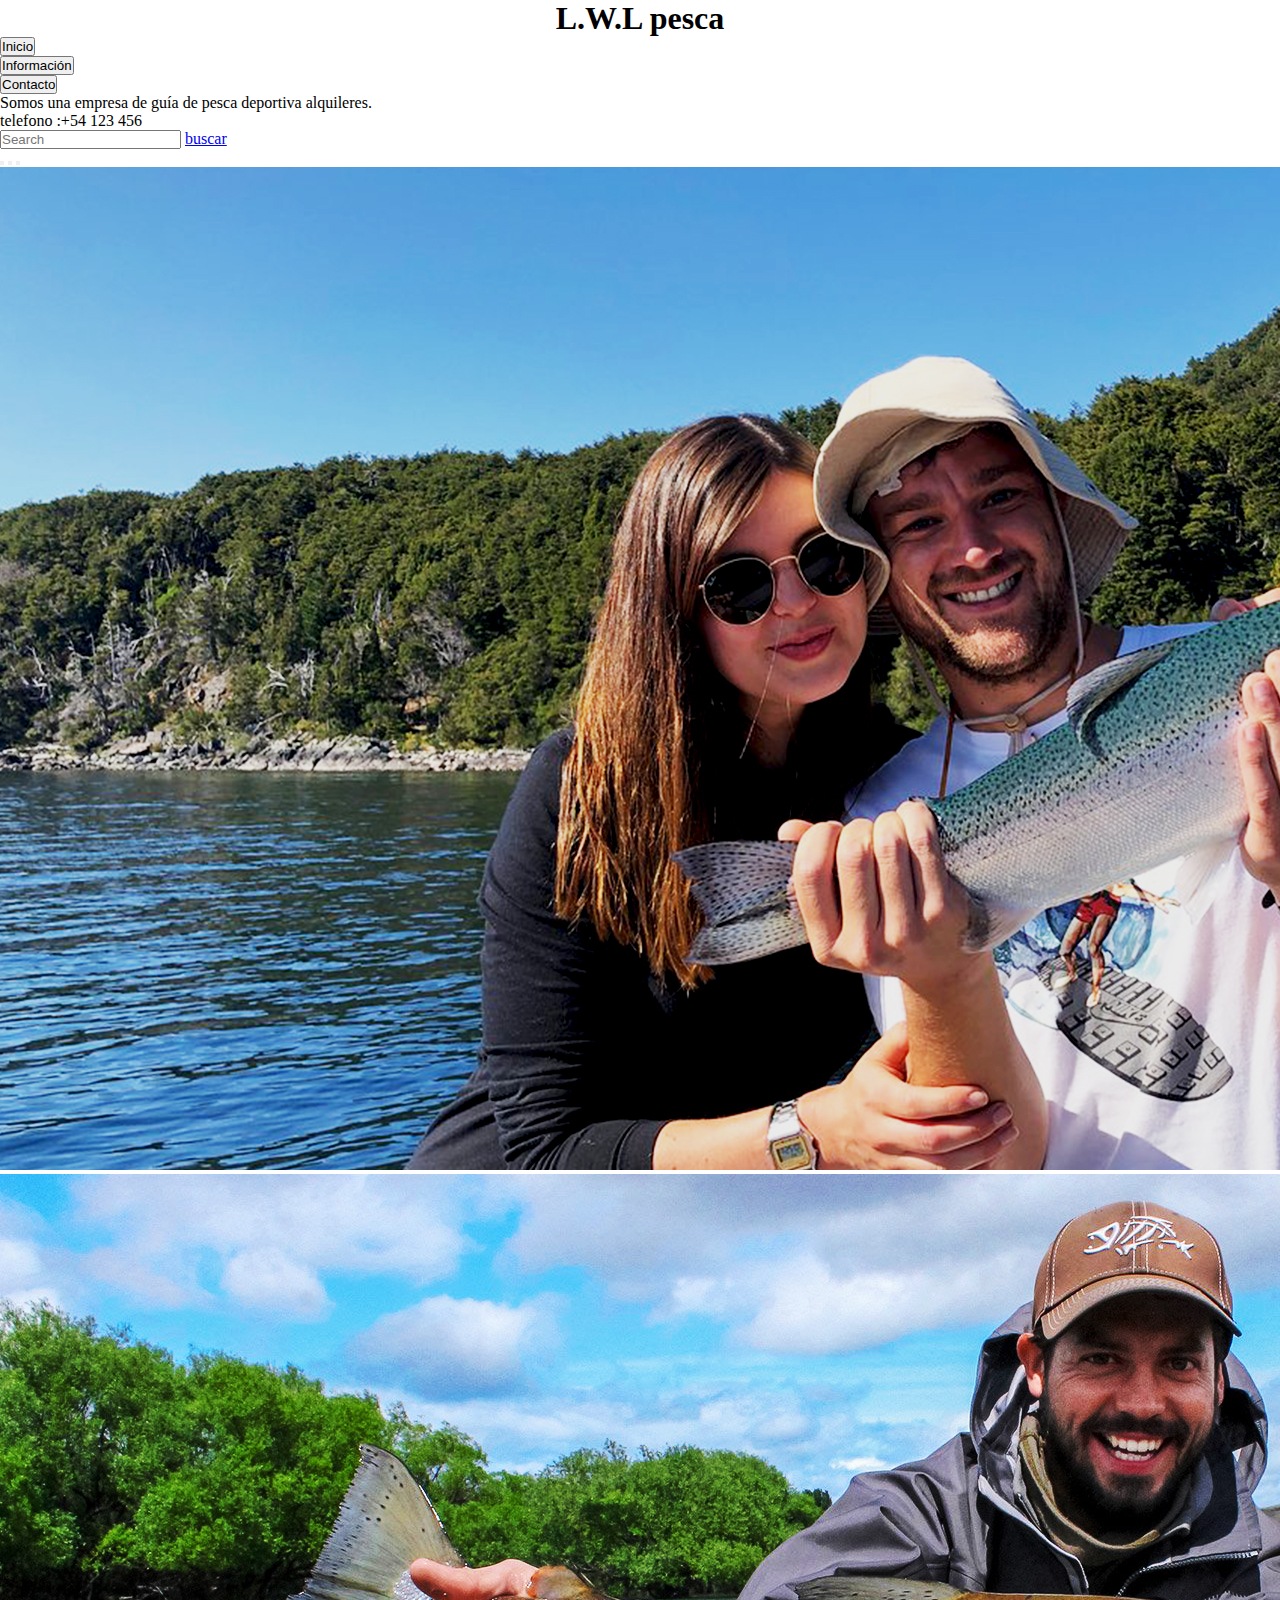
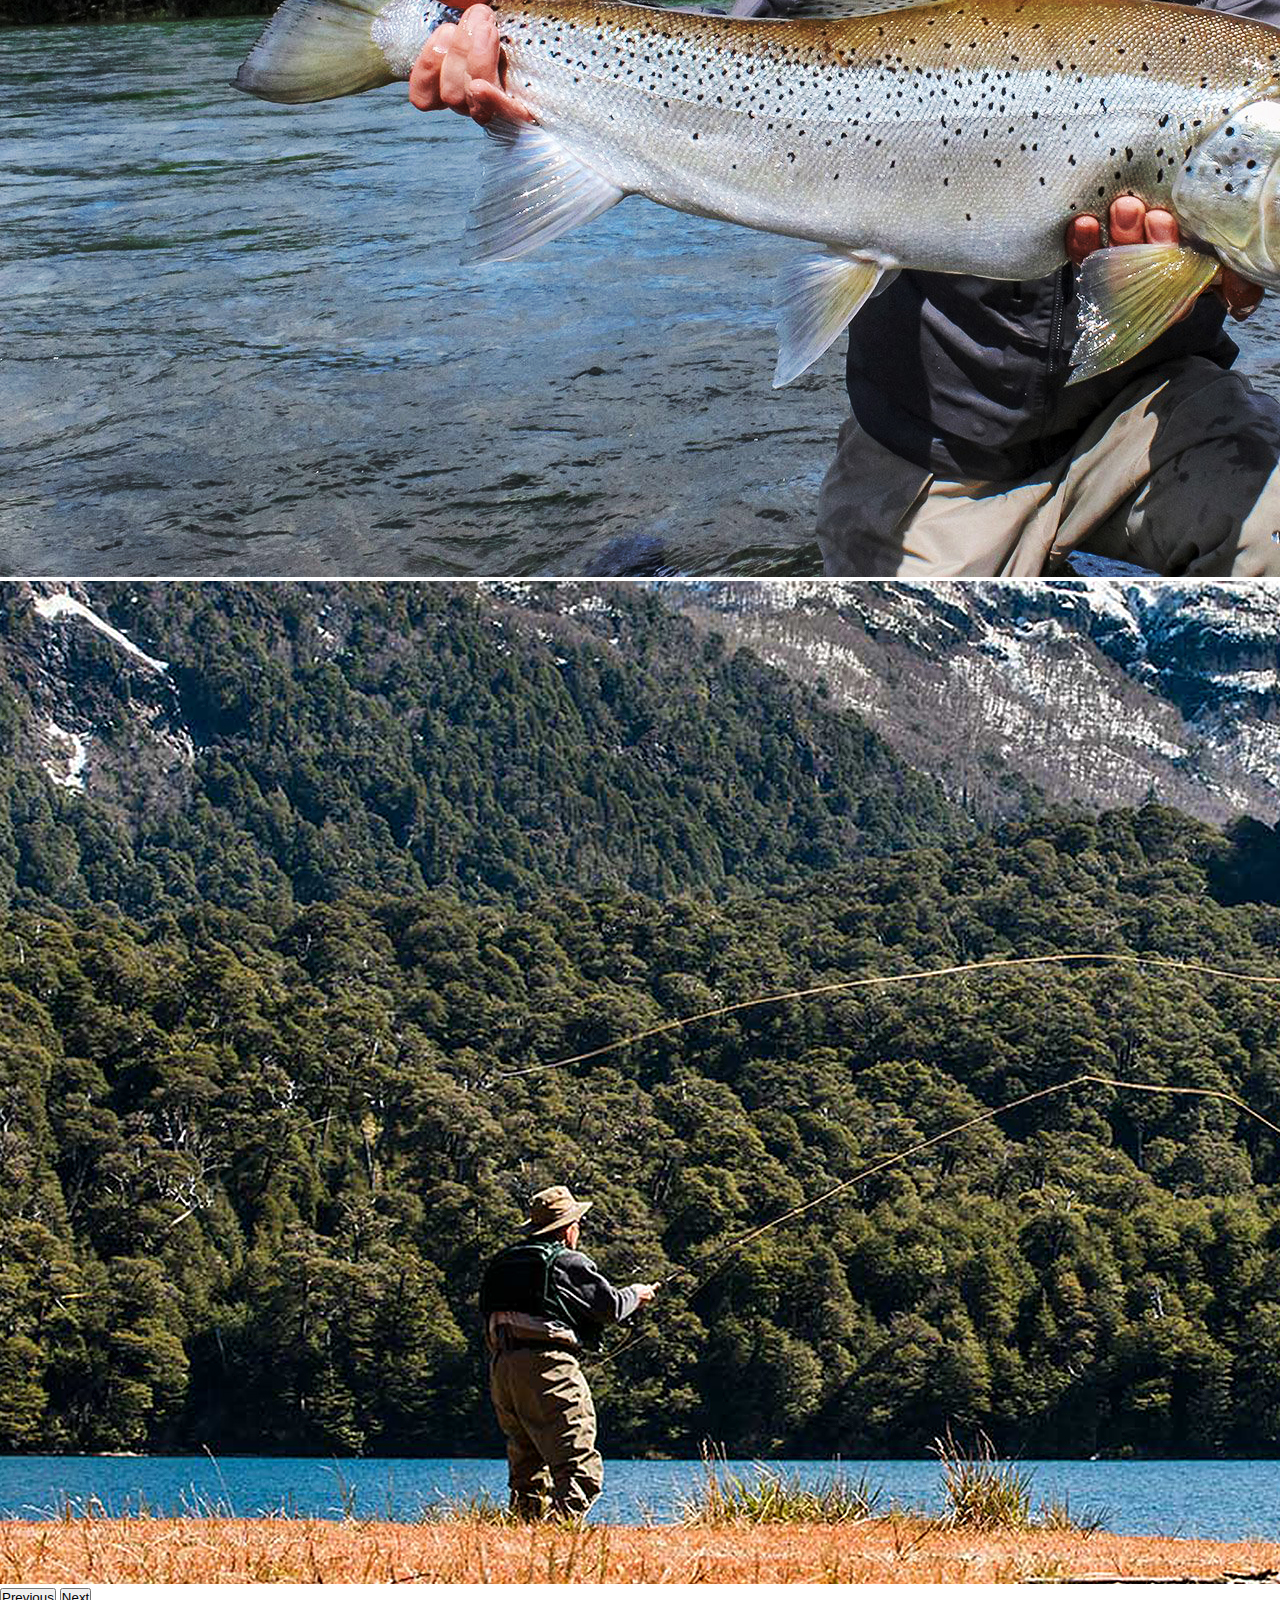
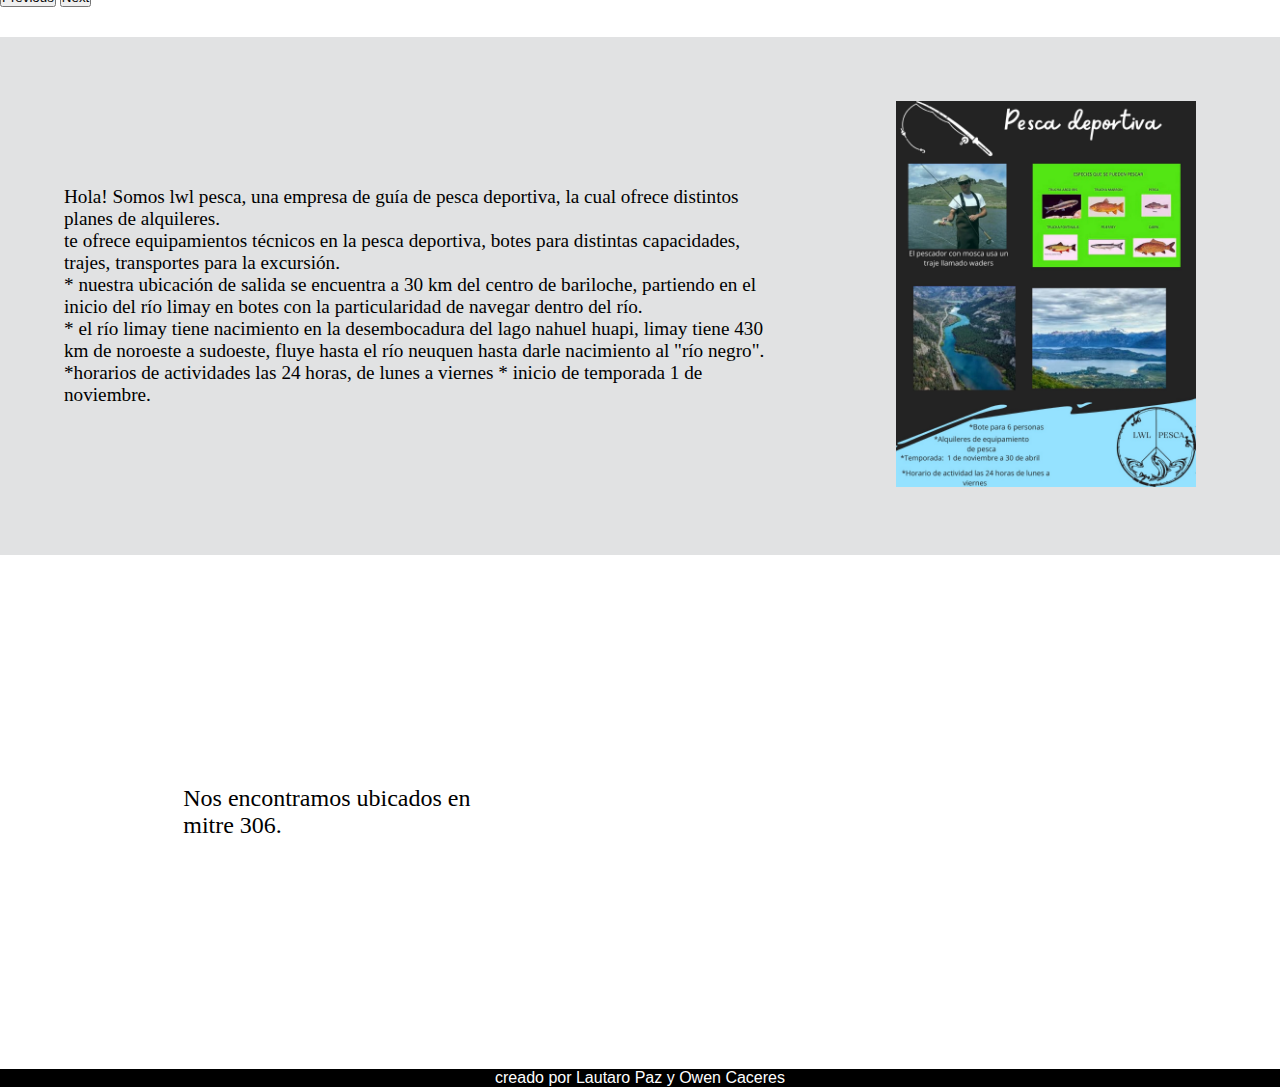
<file: L.W.L pesca.html>
<!DOCTYPE html>
<html lang="en">

<head>
    <meta charset="UTF-8">
    <meta http-equiv="X-UA-Compatible" content="IE=edge">
    <!-- CSS only -->
    <link href="https://cdn.jsdelivr.net/npm/bootstrap@5.2.0-beta1/dist/css/bootstrap.min.css" rel="stylesheet"
        integrity="sha384-0evHe/X+R7YkIZDRvuzKMRqM+OrBnVFBL6DOitfPri4tjfHxaWutUpFmBp4vmVor" crossorigin="anonymous">
    <meta name="viewport" content="width=, initial-scale=1.0">

   <!-- css native -->
    <link rel="stylesheet" href="css/l.w.lpesca.css">
    <title>L.W.L Pesca</title>
    
</head>

<body>
    <div class="contanier">
        <div class="titulo">
            <h1>L.W.L pesca</h1>
        </div>


        <div class="menu">
            <nav class="navbar navbar-light bg-light">
                <div class="container-fluid">
                    <ul class="nav nav-pills mb-3" id="pills-tab" role="tablist">
                        <li class="nav-item" role="presentation">
                          <button class="nav-link active" id="pills-home-tab" data-bs-toggle="pill" data-bs-target="#pills-home" type="button" role="tab" aria-controls="pills-home" aria-selected="true">Inicio</button>
                        </li>
                        <li class="nav-item" role="presentation">
                          <button class="nav-link" id="pills-profile-tab" data-bs-toggle="pill" data-bs-target="#pills-profile" type="button" role="tab" aria-controls="pills-profile" aria-selected="false">Información</button>
                        </li>
                        <li class="nav-item" role="presentation">
                          <button class="nav-link" id="pills-contact-tab" data-bs-toggle="pill" data-bs-target="#pills-contact" type="button" role="tab" aria-controls="pills-contact" aria-selected="false">Contacto</button>
                        </li>
                      </ul>
                      <div class="tab-content" id="pills-tabContent">
                        <div class="tab-pane fade show active" id="pills-home" role="tabpanel" aria-labelledby="pills-home-tab"></div>
                        <div class="tab-pane fade" id="pills-profile" role="tabpanel" aria-labelledby="pills-profile-tab">Somos una empresa de guía de pesca deportiva alquileres.</div>
                        <div class="tab-pane fade" id="pills-contact" role="tabpanel" aria-labelledby="pills-contact-tab">telefono :+54 123 456</div>
                      </div>
                      <form class="d-flex">
                          <input class="form-control me-2" type="search" placeholder="Search" aria-label="Search">
                          <a href="buscar.html" class="btn btn-outline-success">buscar</a>
        
                       </form>
                </div>
              </nav>
        </div>


        <div class="carusel">
          <div id="carouselExampleCaptions" class="carousel slide" data-bs-ride="carousel">
              <div class="carousel-indicators">
                <button type="button" data-bs-target="#carouselExampleCaptions" data-bs-slide-to="0" class="active" aria-current="true" aria-label="Slide 1"></button>
                <button type="button" data-bs-target="#carouselExampleCaptions" data-bs-slide-to="1" aria-label="Slide 2"></button>
                <button type="button" data-bs-target="#carouselExampleCaptions" data-bs-slide-to="2" aria-label="Slide 3"></button>
              </div>
              <div class="carousel-inner">
                <div class="carousel-item active">
                  <img id="uno" src="img/pesca1.jpg" class="d-block w-100" alt="...">
                  <div class="carousel-caption d-none d-md-block">
                    <h5></h5>
                    <p></p>
                  </div>
                </div>
                <div class="carousel-item">
                  <img src="img/pesca2.jpg" class="d-block w-100" alt="...">
                  <div class="carousel-caption d-none d-md-block">
                    <h5></h5>
                    <p></p>
                  </div>
                </div>
                <div class="carousel-item">
                  <img src="img/pesca3.jpg" class="d-block w-100" alt="..." >
                  <div class="carousel-caption d-none d-md-block">
                    <h5></h5>
                    <p></p>
                  </div>
                </div>
              </div>
              <button class="carousel-control-prev" type="button" data-bs-target="#carouselExampleCaptions" data-bs-slide="prev">
                <span class="carousel-control-prev-icon" aria-hidden="true"></span>
                <span class="visually-hidden">Previous</span>
              </button>
              <button class="carousel-control-next" type="button" data-bs-target="#carouselExampleCaptions" data-bs-slide="next">
                <span class="carousel-control-next-icon" aria-hidden="true"></span>
                <span class="visually-hidden">Next</span>
              </button>
            </div>
      </div>
 

        <div class="contenido">   
            <p>Hola! Somos lwl pesca, una empresa de guía de pesca deportiva, la cual ofrece distintos planes de alquileres. <br> te ofrece equipamientos técnicos en la pesca deportiva, botes para distintas capacidades, trajes, transportes para la excursión. <br>
               * nuestra ubicación de salida se encuentra a 30 km del centro de bariloche, partiendo en el inicio del río limay en botes con la particularidad de navegar dentro del río. <br> * el río limay tiene nacimiento en la desembocadura del lago nahuel huapi, limay tiene 430 km de noroeste a sudoeste, fluye hasta el río neuquen hasta darle nacimiento al "río negro". <br>
               *horarios de actividades las 24 horas, de lunes a viernes * inicio de temporada 1 de noviembre.</p>


            <div class="imagen">
                <img src="img/lucaas.jpg" alt="">
              </div>

        </div>

        <div class="ubicacion">
          <div class="sanmartin">
            <p>Nos encontramos ubicados en mitre 306.</p>
          </div>
            <!-- mapa aca  -->
            <div class="mapa">
              <iframe src="https://www.google.com/maps/embed?pb=!1m18!1m12!1m3!1d751.2587152770215!2d-71.30571665089143!3d-41.1337649363161!2m3!1f0!2f0!3f0!3m2!1i1024!2i768!4f13.1!3m3!1m2!1s0x961a7b71f9fce277%3A0x4a7ab83f19a48f46!2sMitre%20306%2C%20San%20Carlos%20de%20Bariloche%2C%20R%C3%ADo%20Negro!5e0!3m2!1ses-419!2sar!4v1665432170220!5m2!1ses-419!2sar" width="600" height="450" style="border:0;" allowfullscreen="" loading="lazy" referrerpolicy="no-referrer-when-downgrade"></iframe>
            </div>
        </div>

  
    </div>


    <footer class="footer">
      <footer>creado por Lautaro Paz y Owen Caceres</footer>
      </footer>

    <!-- JavaScript Bundle with Popper -->
    <script src="https://cdn.jsdelivr.net/npm/bootstrap@5.2.2/dist/js/bootstrap.bundle.min.js" integrity="sha384-OERcA2EqjJCMA+/3y+gxIOqMEjwtxJY7qPCqsdltbNJuaOe923+mo//f6V8Qbsw3" crossorigin="anonymous"></script>


</body>

</html>
</file>
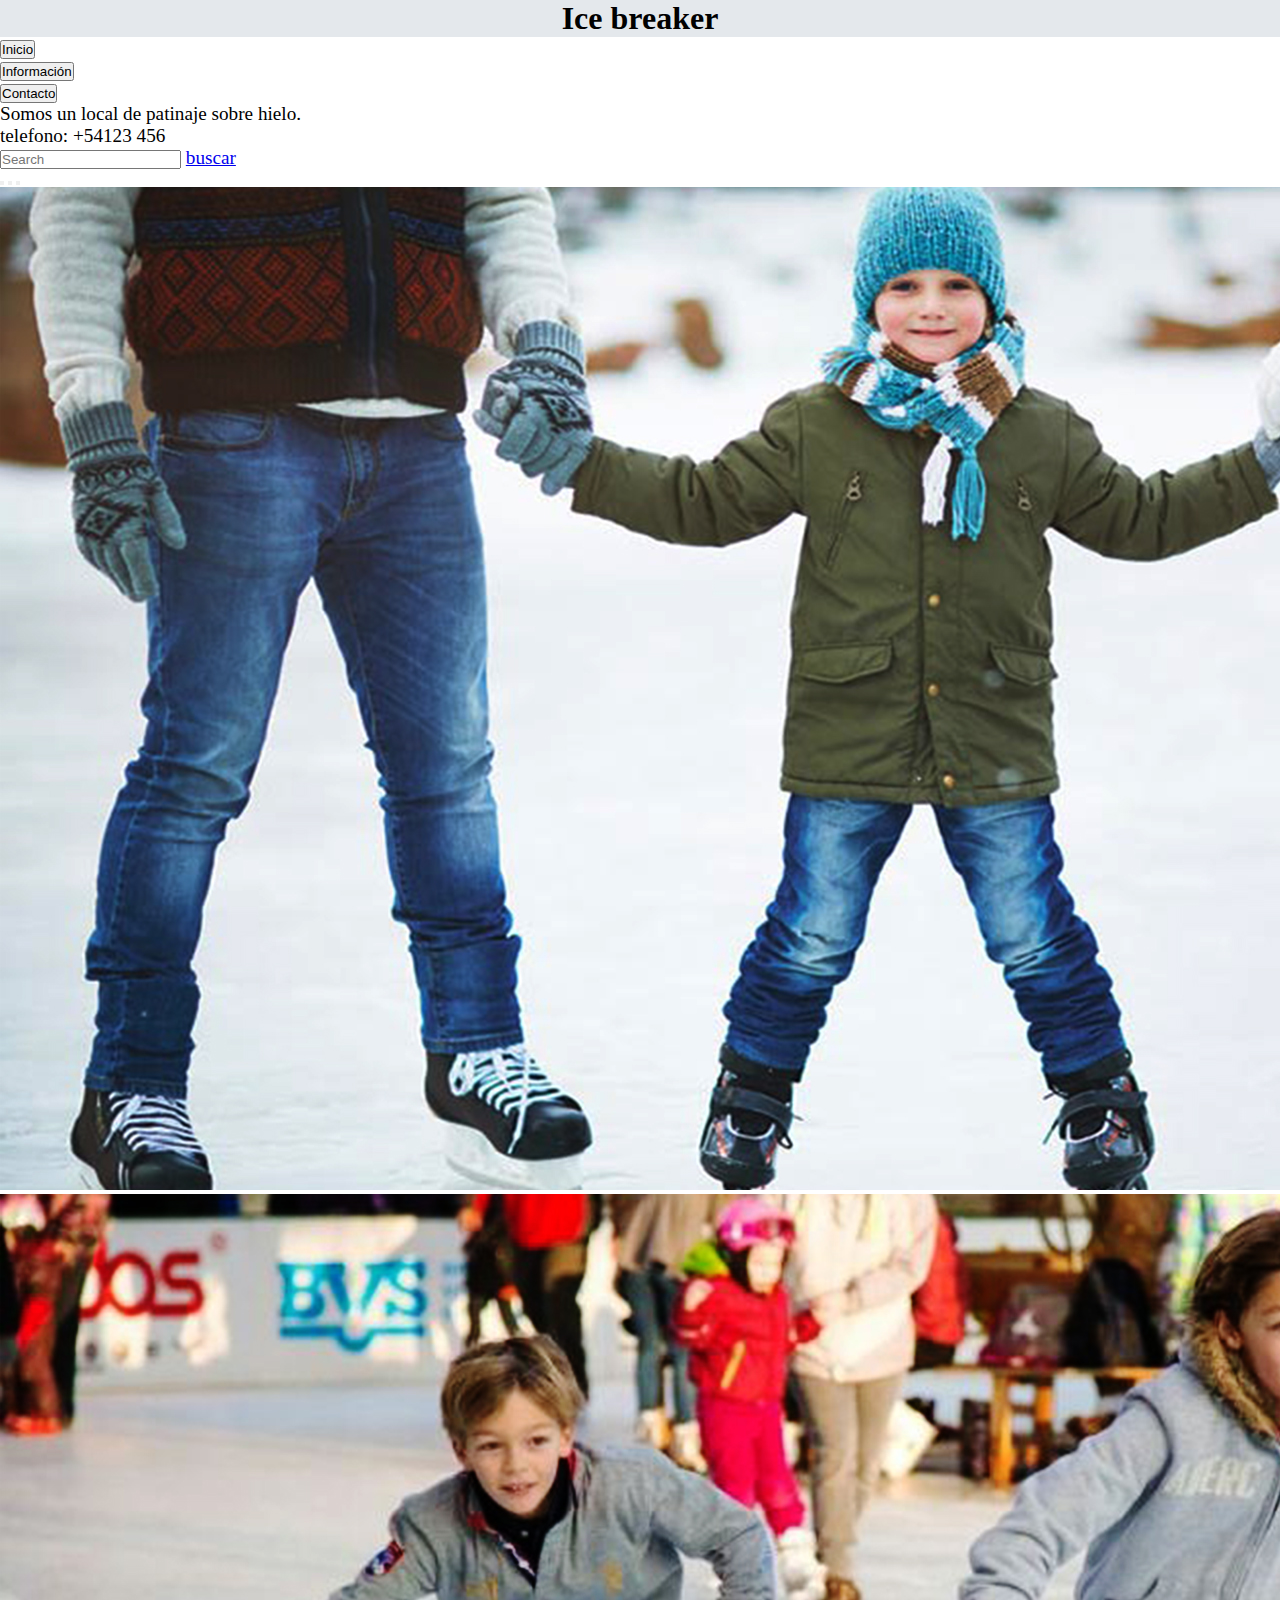
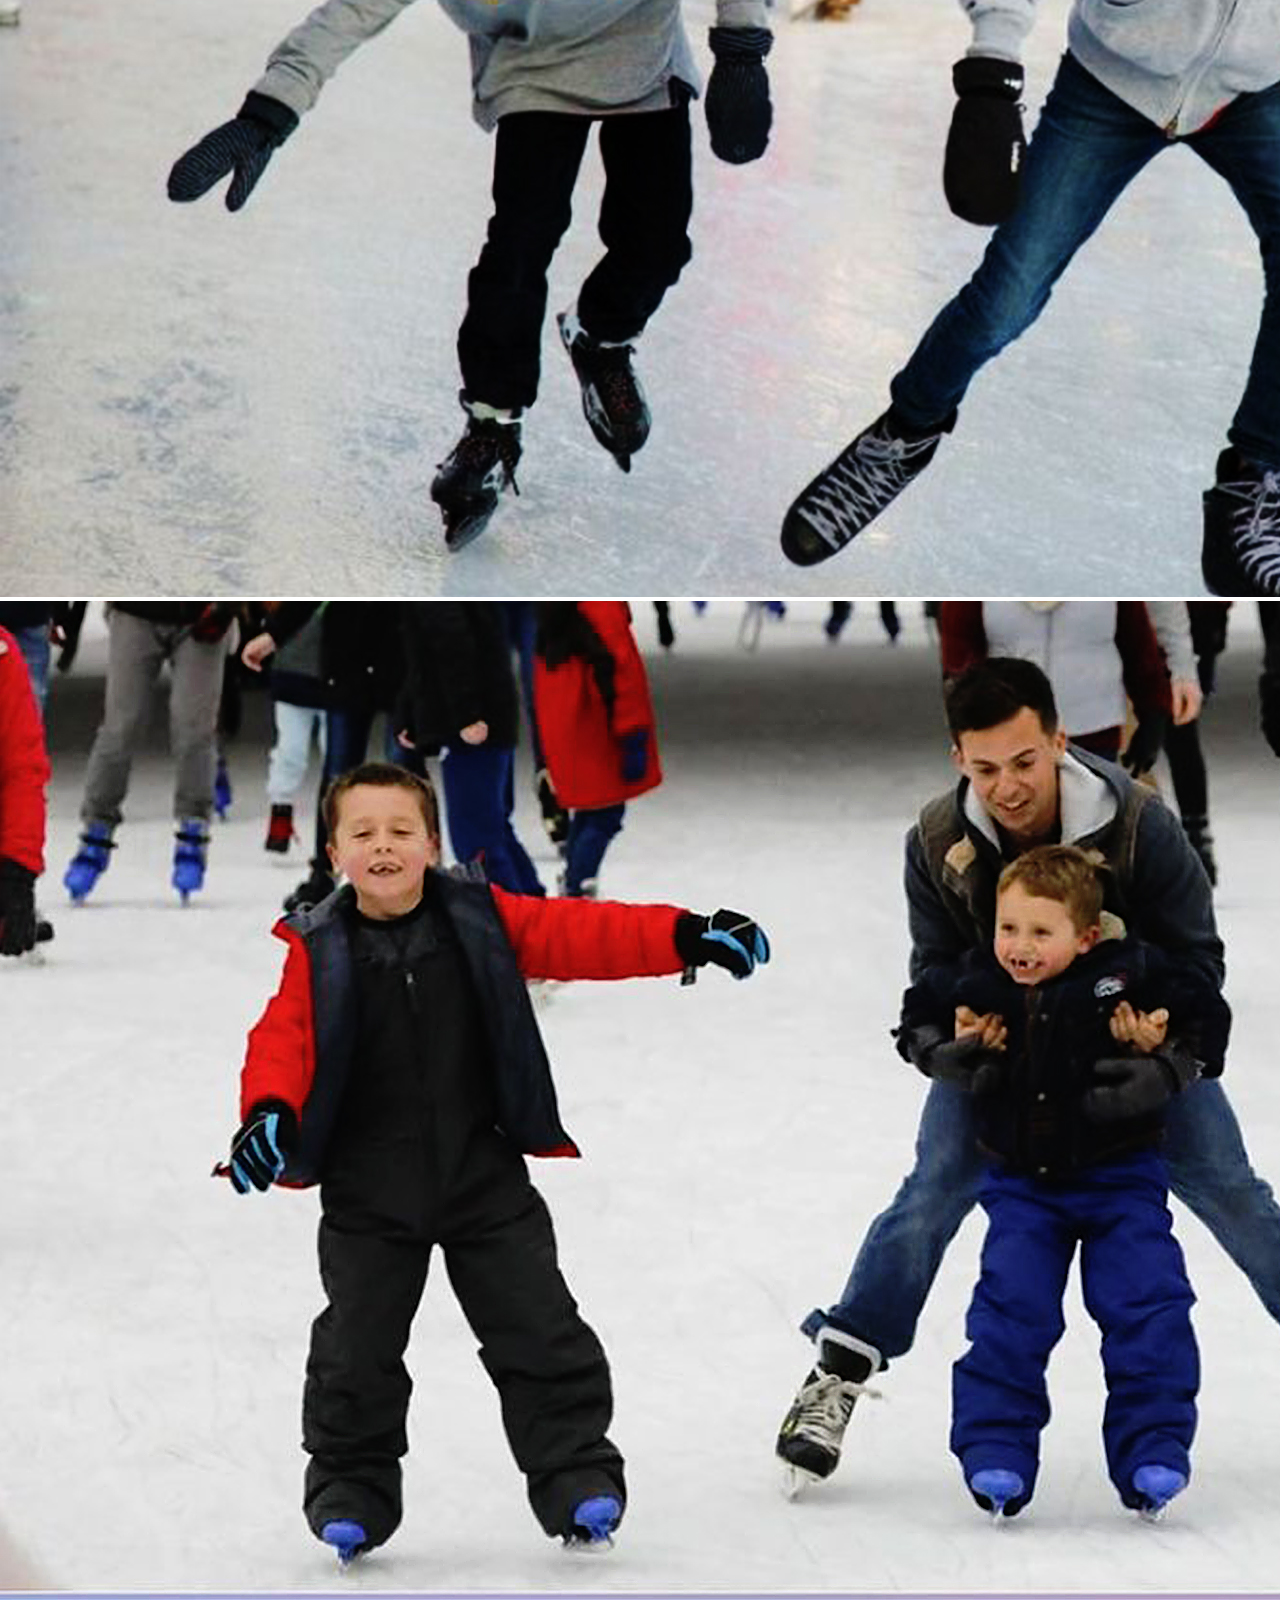
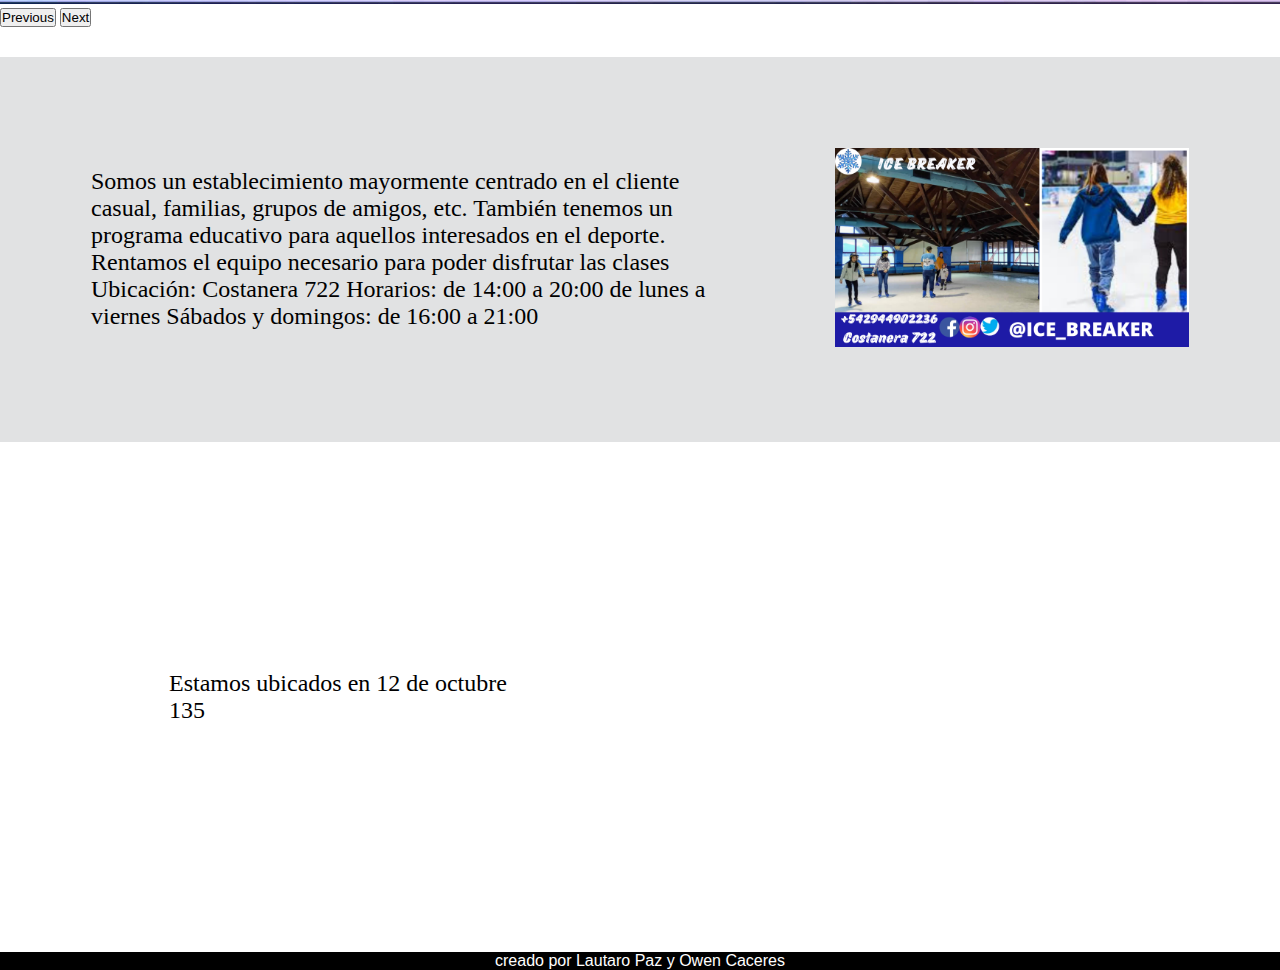
<file: manu.html>
<!DOCTYPE html>
<html lang="en">
<head>
    <meta charset="UTF-8">
    <meta http-equiv="X-UA-Compatible" content="IE=edge">
    <meta name="viewport" content="width=device-width, initial-scale=1.0">
    <!--native css -->
    <link rel="stylesheet" href="css/manu.css">

    <!-- only css -->
    <link href="https://cdn.jsdelivr.net/npm/bootstrap@5.2.0-beta1/dist/css/bootstrap.min.css"
    rel="stylesheet" integrity="sha384-0evHe/X+R7YkIZDRvuzKMRqM+OrBnVFBL6DOitfPri4tjfHxaWutUpFmBp4vmVor" crossorigin="anonymous">
    


    <title>Ice Breaker</title>
</head>
<body>

    <div class="contanier">

        <div class="titulo">
            <h1>Ice breaker</h1>
        </div>
        <div class="menu">
          <nav class="navbar navbar-light bg-light">
              <div class="container-fluid">
                  <ul class="nav nav-pills mb-3" id="pills-tab" role="tablist">
                      <li class="nav-item" role="presentation">
                        <button class="nav-link active" id="pills-home-tab" data-bs-toggle="pill" data-bs-target="#pills-home" type="button" role="tab" aria-controls="pills-home" aria-selected="true">Inicio</button>
                      </li>
                      <li class="nav-item" role="presentation">
                        <button class="nav-link" id="pills-profile-tab" data-bs-toggle="pill" data-bs-target="#pills-profile" type="button" role="tab" aria-controls="pills-profile" aria-selected="false">Información</button>
                      </li>
                      <li class="nav-item" role="presentation">
                        <button class="nav-link" id="pills-contact-tab" data-bs-toggle="pill" data-bs-target="#pills-contact" type="button" role="tab" aria-controls="pills-contact" aria-selected="false">Contacto</button>
                      </li>
                    </ul>
                    <div class="tab-content" id="pills-tabContent">
                      <div class="tab-pane fade show active" id="pills-home" role="tabpanel" aria-labelledby="pills-home-tab"></div>
                      <div class="tab-pane fade" id="pills-profile" role="tabpanel" aria-labelledby="pills-profile-tab">Somos un local de patinaje sobre hielo.</div>
                      <div class="tab-pane fade" id="pills-contact" role="tabpanel" aria-labelledby="pills-contact-tab">telefono: +54123 456</div>
                    </div>
                    <form class="d-flex">
                        <input class="form-control me-2" type="search" placeholder="Search" aria-label="Search">
                        <a href="buscar.html" class="btn btn-outline-success">buscar</a>
      
                     </form>
              </div>
            </nav>
      </div>

      <div class="carusel">
        <div id="carouselExampleCaptions" class="carousel slide" data-bs-ride="carousel">
            <div class="carousel-indicators">
              <button type="button" data-bs-target="#carouselExampleCaptions" data-bs-slide-to="0" class="active" aria-current="true" aria-label="Slide 1"></button>
              <button type="button" data-bs-target="#carouselExampleCaptions" data-bs-slide-to="1" aria-label="Slide 2"></button>
              <button type="button" data-bs-target="#carouselExampleCaptions" data-bs-slide-to="2" aria-label="Slide 3"></button>
            </div>
            <div class="carousel-inner">
              <div class="carousel-item active">
                <img id="uno" src="img/patinaje1.jpg" class="d-block w-100" alt="...">
                <div class="carousel-caption d-none d-md-block">
                  <h5></h5>
                  <p></p>
                </div>
              </div>
              <div class="carousel-item">
                <img src="img/patinaje2.jpg" class="d-block w-100" alt="...">
                <div class="carousel-caption d-none d-md-block">
                  <h5></h5>
                  <p></p>
                </div>
              </div>
              <div class="carousel-item">
                <img src="img/patinaje3.jpg" class="d-block w-100" alt="..." >
                <div class="carousel-caption d-none d-md-block">
                  <h5></h5>
                  <p></p>
                </div>
              </div>
            </div>
            <button class="carousel-control-prev" type="button" data-bs-target="#carouselExampleCaptions" data-bs-slide="prev">
              <span class="carousel-control-prev-icon" aria-hidden="true"></span>
              <span class="visually-hidden">Previous</span>
            </button>
            <button class="carousel-control-next" type="button" data-bs-target="#carouselExampleCaptions" data-bs-slide="next">
              <span class="carousel-control-next-icon" aria-hidden="true"></span>
              <span class="visually-hidden">Next</span>
            </button>
          </div>
    </div>


    <div class="contenido">
      <div class="texto">
        <p>Somos un establecimiento mayormente centrado en el cliente casual, familias, grupos de
          amigos, etc. También tenemos un programa educativo para aquellos interesados en el
          deporte. Rentamos el equipo necesario para poder disfrutar las clases  
        Ubicación: Costanera 722
          Horarios: de 14:00 a 20:00 de lunes a viernes
          Sábados y domingos: de 16:00 a 21:00</p>
    </div>
      <div class="imagen">
        <img src="img/manu.png" alt="">
      </div>
      
    </div>

        <div class="ubicacion">

          <div>
              <p>Estamos ubicados en 12 de octubre 135</p>
          </div>
          <!-- mapa -->
          <iframe src="https://www.google.com/maps/embed?pb=!1m14!1m8!1m3!1d375.6362672591091!2d-71.309249!3d-41.1325582!3m2!1i1024!2i768!4f13.1!3m3!1m2!1s0x961a7b634fa0295f%3A0xc6a06bc871198a89!2sPista%20de%20Patinaje%20Sobre%20Hielo%20Neviska!5e0!3m2!1ses-419!2sar!4v1665455417653!5m2!1ses-419!2sar" width="600" height="450" style="border:0;" allowfullscreen="" loading="lazy" referrerpolicy="no-referrer-when-downgrade"></iframe>
      </div>
        

        <!-- JavaScript Bundle with Popper -->
        <script src="https://cdn.jsdelivr.net/npm/bootstrap@5.2.2/dist/js/bootstrap.bundle.min.js" integrity="sha384-OERcA2EqjJCMA+/3y+gxIOqMEjwtxJY7qPCqsdltbNJuaOe923+mo//f6V8Qbsw3" crossorigin="anonymous"></script>

    </div>

    <footer class="footer">
      <footer>creado por Lautaro Paz y Owen Caceres</footer>
      </footer>


</body>
</html>
</file>
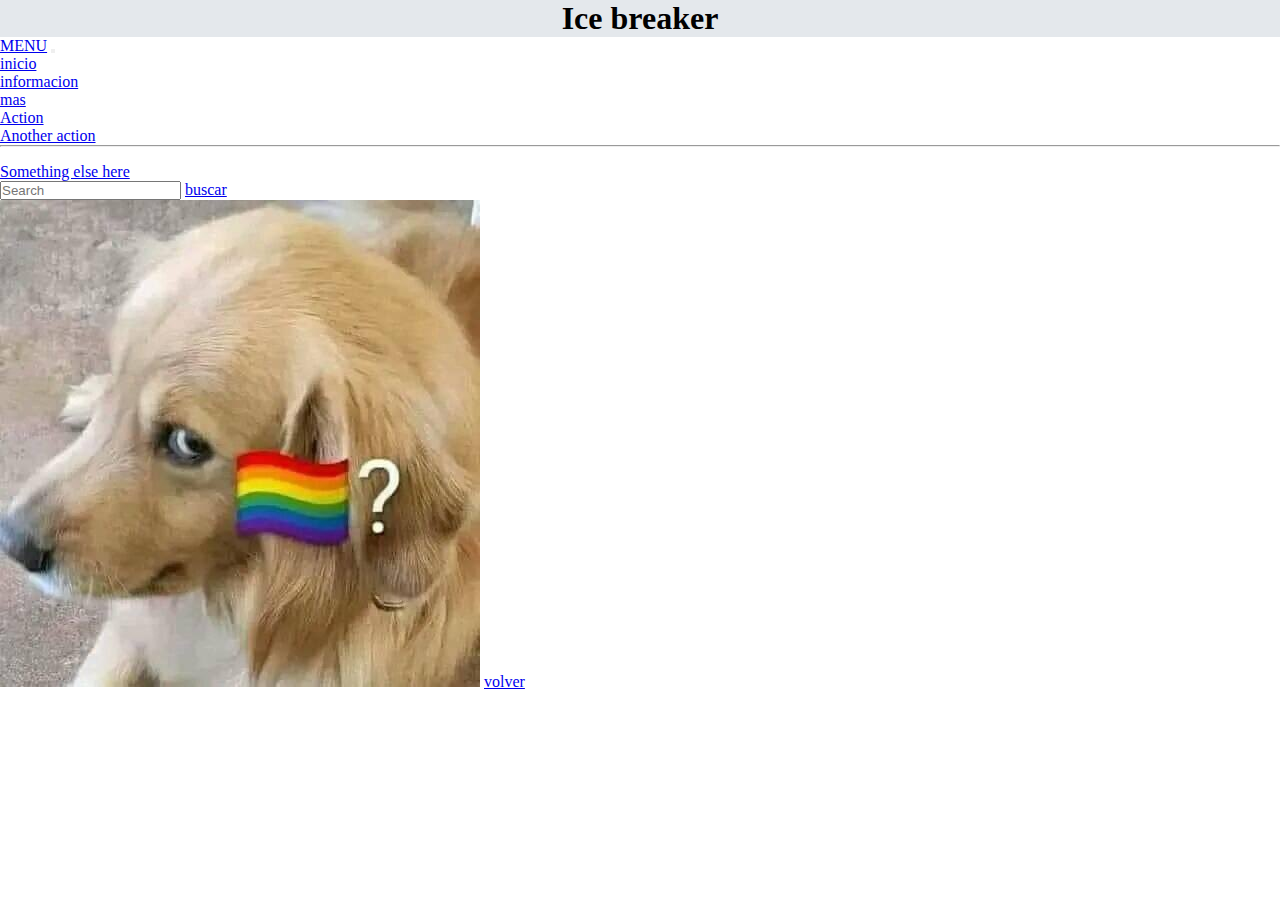
<file: manuimg.html>
<!DOCTYPE html>
<html lang="en">
<head>
    <meta charset="UTF-8">
    <meta http-equiv="X-UA-Compatible" content="IE=edge">
    <meta name="viewport" content="width=device-width, initial-scale=1.0">
    <link rel="stylesheet" href="css/manu.css">

    <!-- css only -->
    <link href="https://cdn.jsdelivr.net/npm/bootstrap@5.2.0-beta1/dist/css/bootstrap.min.css"
    rel="stylesheet" integrity="sha384-0evHe/X+R7YkIZDRvuzKMRqM+OrBnVFBL6DOitfPri4tjfHxaWutUpFmBp4vmVor" crossorigin="anonymous">

    <title>Document</title>
</head>
<body>

  
  <div class="contanier">

    <div class="titulo">
        <h1>Ice breaker</h1>
    </div>
    
    <!-- <div class="menu">
        <ul class="nav justify-content-center">
            <li class="nav-item">
                <a class="nav-link active" aria-current="page" href="#">Inicio</a>
            </li>
            <li class="nav-item">
                <a class="nav-link" href="#">Información</a>
            </li>
            <li class="nav-item">
                <a class="nav-link" href="#">Sobre nosotros</a>
            </li>
    </div> -->


    <nav class="navbar navbar-expand-lg navbar-light bg-light">
        <div class="container-fluid">
          <a class="navbar-brand" href="#">MENU</a>
          <button class="navbar-toggler" type="button" data-bs-toggle="collapse" data-bs-target="#navbarSupportedContent" aria-controls="navbarSupportedContent" aria-expanded="false" aria-label="Toggle navigation">
            <span class="navbar-toggler-icon"></span>
          </button>
          <div class="collapse navbar-collapse" id="navbarSupportedContent">
            <ul class="navbar-nav me-auto mb-2 mb-lg-0">
              <li class="nav-item">
                <a class="nav-link active" aria-current="page" href="manu.html">inicio</a>
              </li>
              <li class="nav-item">
                <a class="nav-link active" aria-current="page" href="#">informacion</a>
              </li> <li class="nav-item">
                <a class="nav-link active" aria-current="page" href="#">mas</a>
              </li>
              
                <ul class="dropdown-menu" aria-labelledby="navbarDropdown">
                  <li><a class="dropdown-item" href="#">Action</a></li>
                  <li><a class="dropdown-item" href="#">Another action</a></li>
                  <li><hr class="dropdown-divider"></li>
                  <li><a class="dropdown-item" href="#">Something else here</a></li>
                </ul>
              </li>
            </ul>
            <form class="d-flex">
              <input class="form-control me-2" type="search" placeholder="Search" aria-label="Search">
              <a href="manuimg.html" class="btn btn-outline-success">buscar</a>

            </form>
          </div>
        </div>
      </nav>


   





  <div class="imagen_perro">
    <img src="img/perro_banderaxd.jfif" alt="">
    <a href="manu.html">volver</a>
  </div>
</body>
</html>
</file>
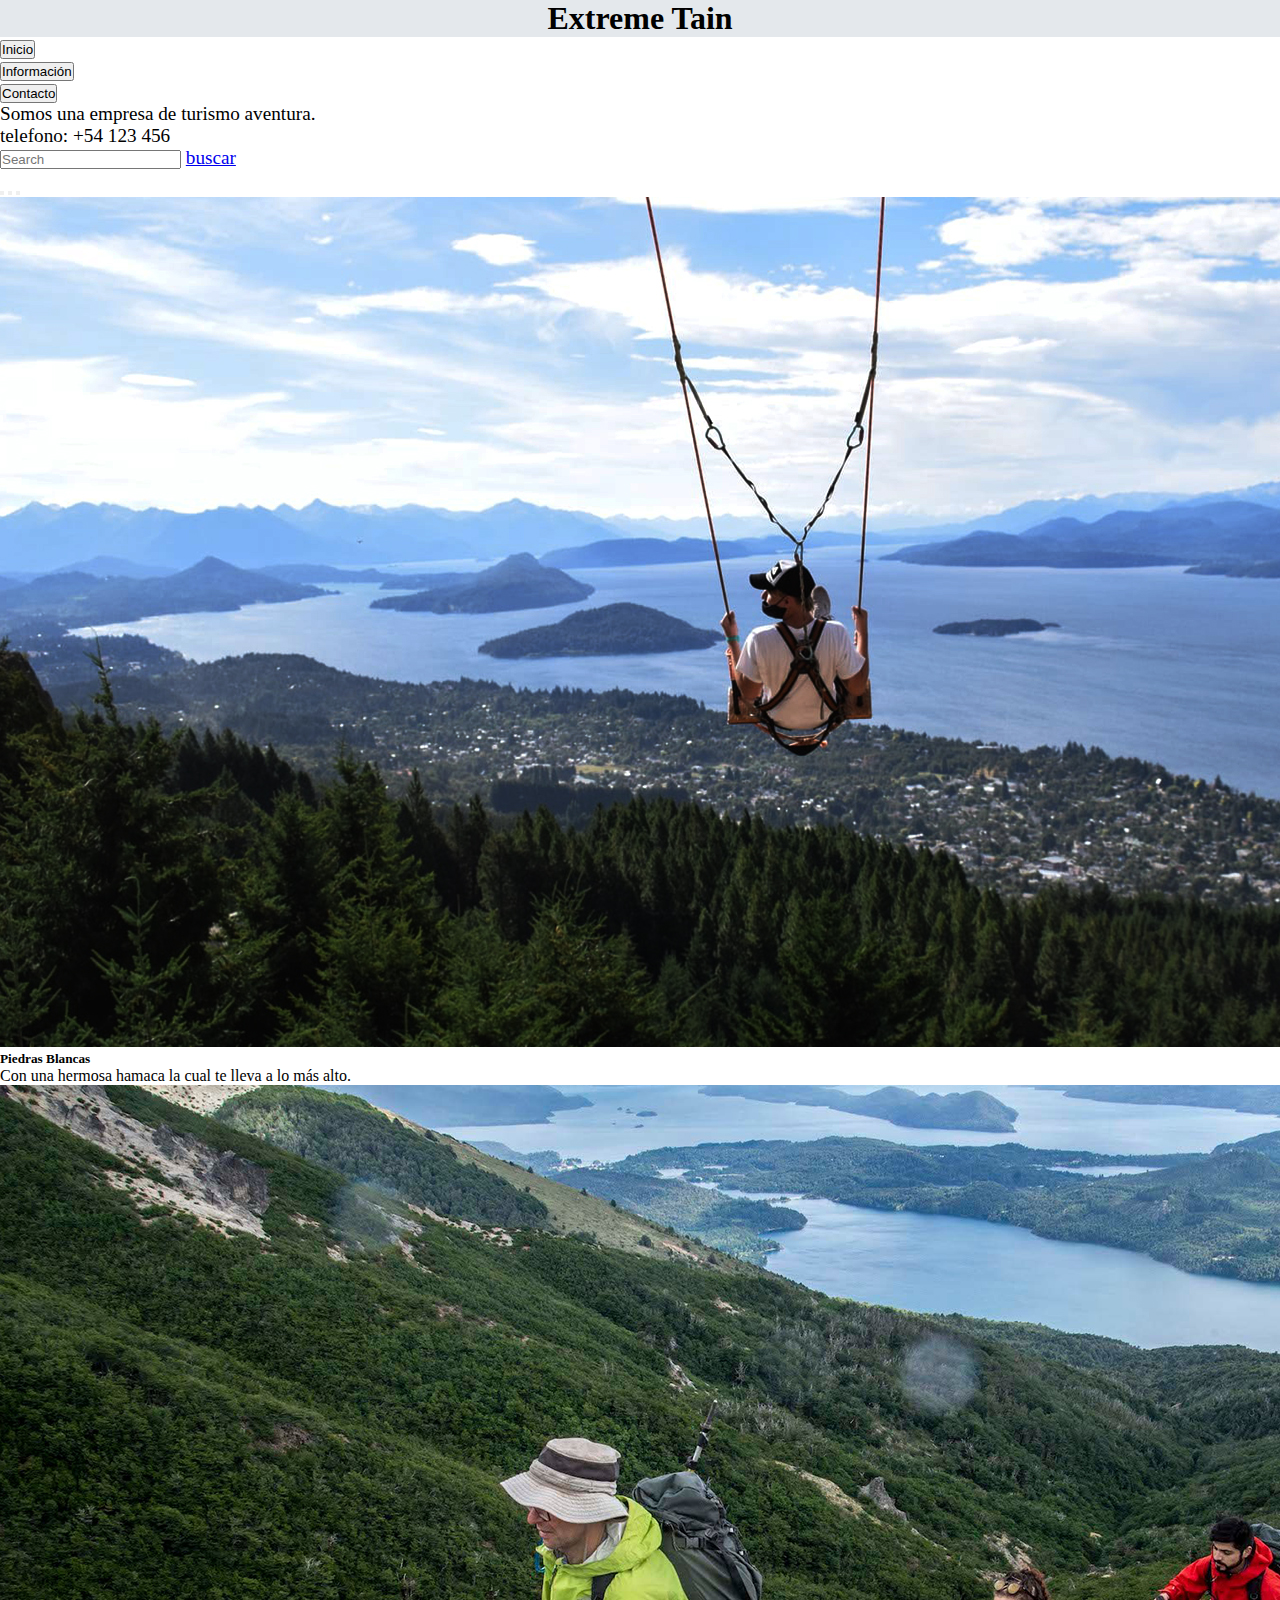
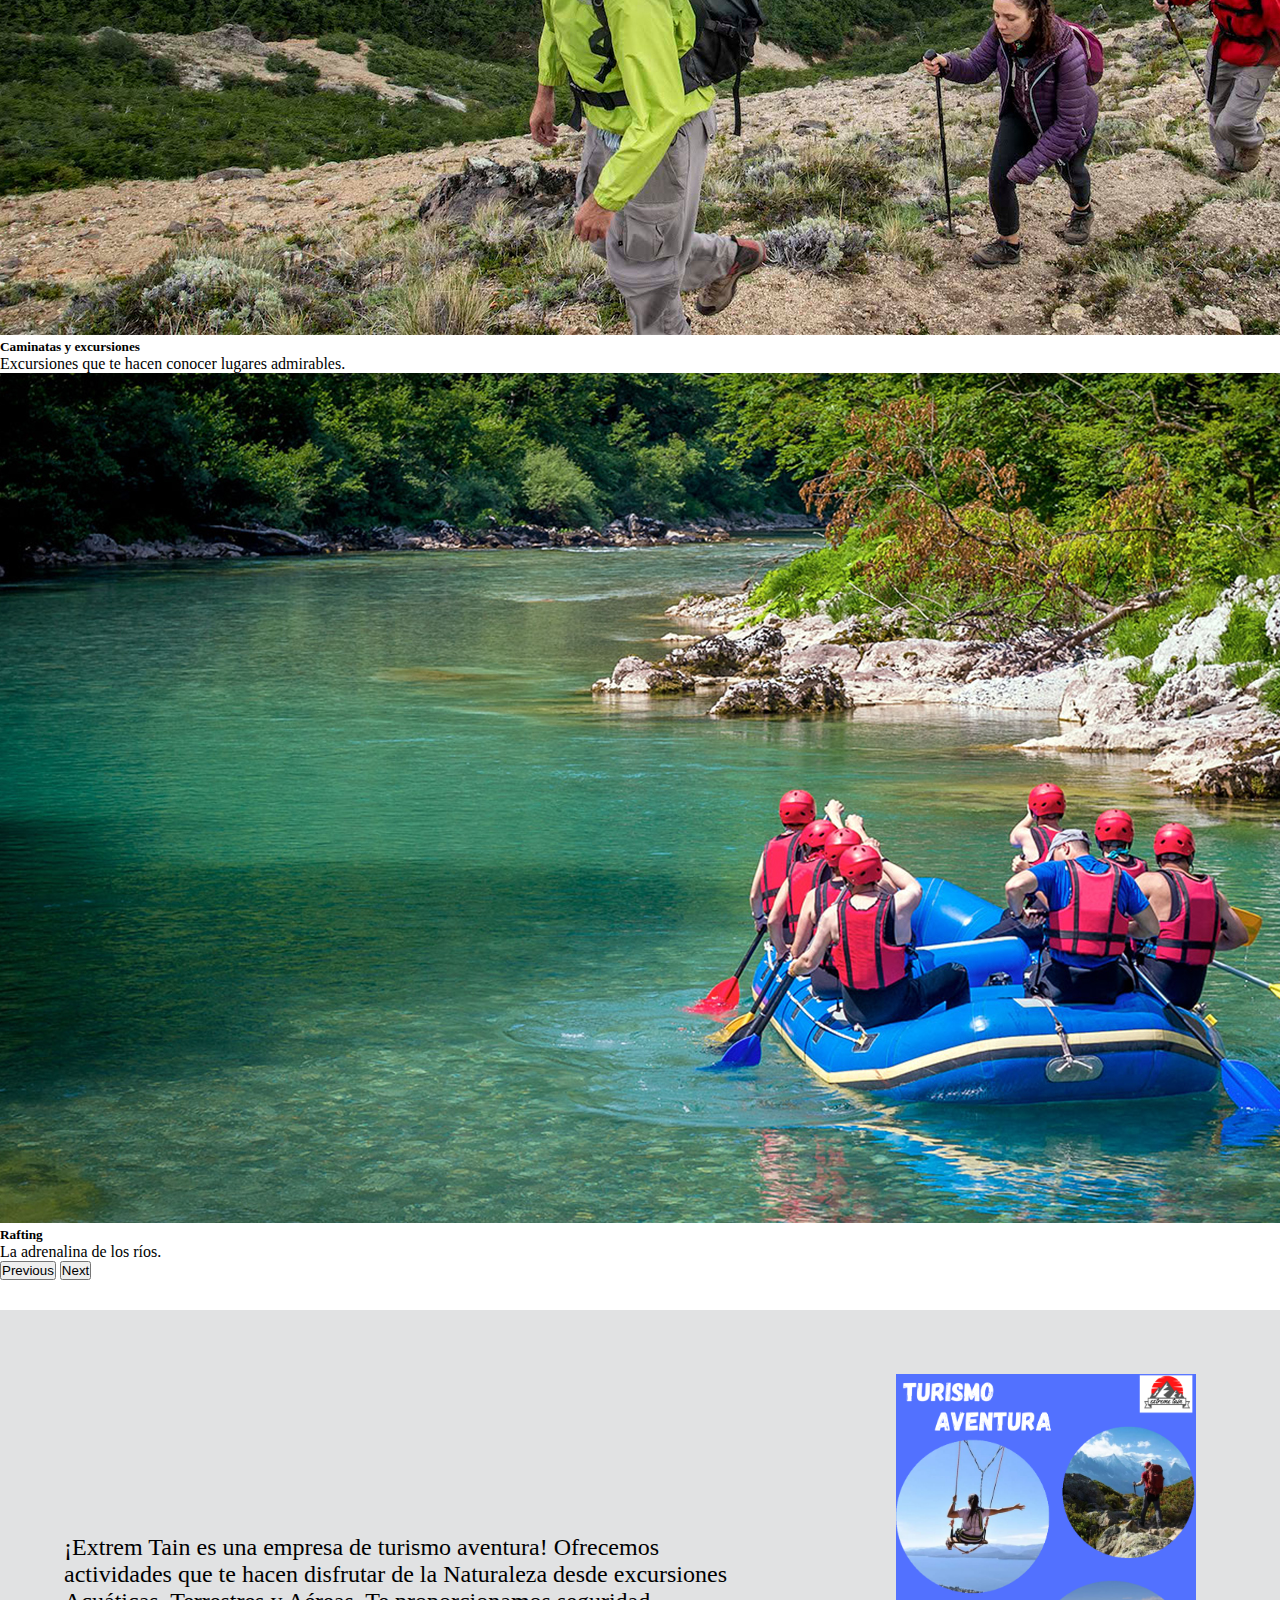
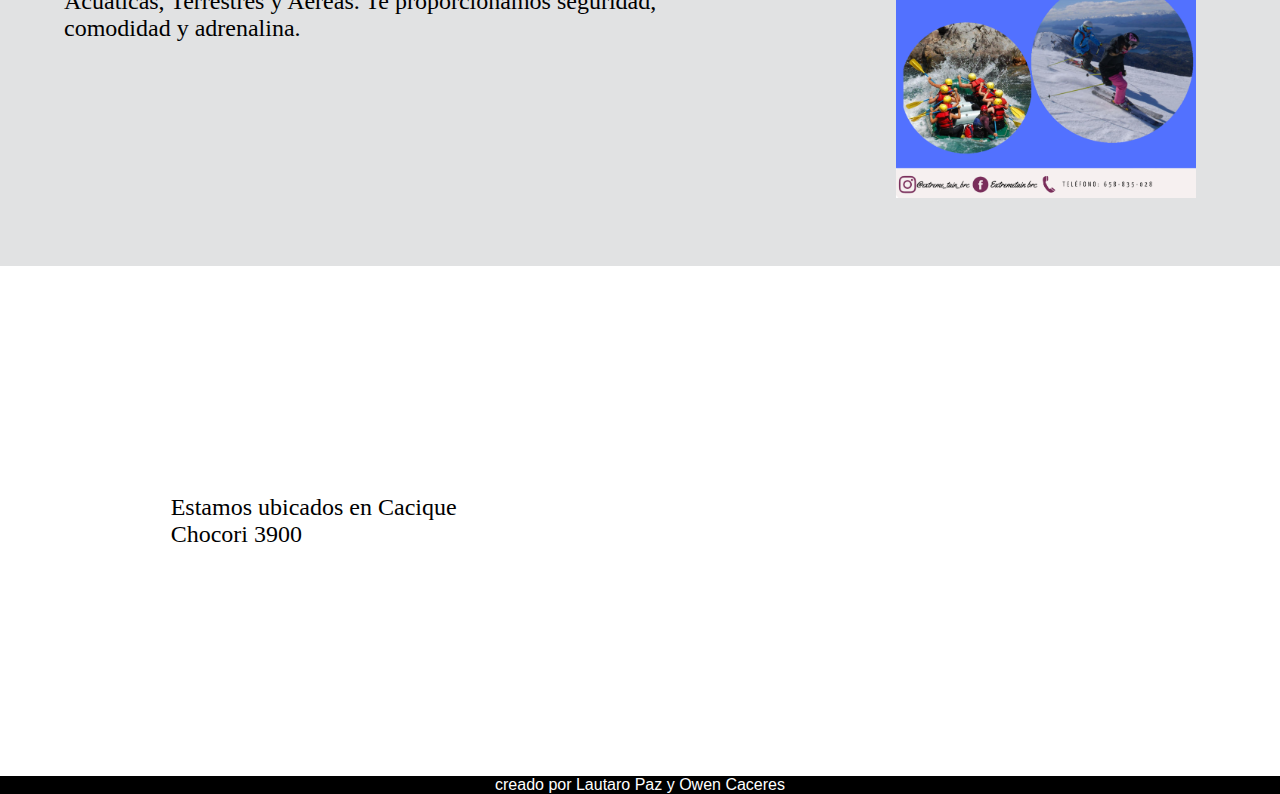
<file: mili.html>
<!DOCTYPE html>
<html lang="en">
<head>
    <meta charset="UTF-8">
    <meta http-equiv="X-UA-Compatible" content="IE=edge">
    <meta name="viewport" content="width=device-width, initial-scale=1.0">
    <!-- css native -->
    <link rel="stylesheet" href="css/Mili.css">
    <!-- css only -->
    <link href="https://cdn.jsdelivr.net/npm/bootstrap@5.2.0-beta1/dist/css/bootstrap.min.css"
    rel="stylesheet" integrity="sha384-0evHe/X+R7YkIZDRvuzKMRqM+OrBnVFBL6DOitfPri4tjfHxaWutUpFmBp4vmVor" crossorigin="anonymous">
    <!-- animated css -->
    <link rel="stylesheet"href="https://cdnjs.cloudflare.com/ajax/libs/animate.css/4.1.1/animate.min.css">

    
    <title>Extreme Tain</title>
</head>
<body>
    <div class="titulo">
        <h1 class="animate__animated animate__fadeInDown">Extreme Tain</h1>
    </div>

    <div class="menu">
      <nav class="navbar navbar-light bg-light">
          <div class="container-fluid">
              <ul class="nav nav-pills mb-3" id="pills-tab" role="tablist">
                  <li class="nav-item" role="presentation">
                    <button class="nav-link active" id="pills-home-tab" data-bs-toggle="pill" data-bs-target="#pills-home" type="button" role="tab" aria-controls="pills-home" aria-selected="true">Inicio</button>
                  </li>
                  <li class="nav-item" role="presentation">
                    <button class="nav-link" id="pills-profile-tab" data-bs-toggle="pill" data-bs-target="#pills-profile" type="button" role="tab" aria-controls="pills-profile" aria-selected="false">Información</button>
                  </li>
                  <li class="nav-item" role="presentation">
                    <button class="nav-link" id="pills-contact-tab" data-bs-toggle="pill" data-bs-target="#pills-contact" type="button" role="tab" aria-controls="pills-contact" aria-selected="false">Contacto</button>
                  </li>
                </ul>
                <div class="tab-content" id="pills-tabContent">
                  <div class="tab-pane fade show active" id="pills-home" role="tabpanel" aria-labelledby="pills-home-tab"></div>
                  <div class="tab-pane fade" id="pills-profile" role="tabpanel" aria-labelledby="pills-profile-tab">Somos una empresa de turismo aventura.</div>
                  <div class="tab-pane fade" id="pills-contact" role="tabpanel" aria-labelledby="pills-contact-tab">telefono: +54 123 456</div>
                </div>
                <form class="d-flex">
                    <input class="form-control me-2" type="search" placeholder="Search" aria-label="Search">
                    <a href="buscar.html" class="btn btn-outline-success">buscar</a>
  
                 </form>
          </div>
        </nav>
  </div>


    
    <div class="carusel">
        <div id="carouselExampleCaptions" class="carousel slide" data-bs-ride="carousel">
            <div class="carousel-indicators">
              <button type="button" data-bs-target="#carouselExampleCaptions" data-bs-slide-to="0" class="active" aria-current="true" aria-label="Slide 1"></button>
              <button type="button" data-bs-target="#carouselExampleCaptions" data-bs-slide-to="1" aria-label="Slide 2"></button>
              <button type="button" data-bs-target="#carouselExampleCaptions" data-bs-slide-to="2" aria-label="Slide 3"></button>
            </div>
            <div class="carousel-inner">
              <div class="carousel-item active">
                <img id="uno" src="img/mili1.jpg" class="d-block w-100" alt="...">
                <div class="carousel-caption d-none d-md-block">
                  <h5>Piedras Blancas</h5>
                  <p>Con una hermosa hamaca la cual te lleva a lo más alto.</p>
                </div>
              </div>
              <div class="carousel-item">
                <img src="img/mili2.jpg" class="d-block w-100" alt="...">
                <div class="carousel-caption d-none d-md-block">
                  <h5>Caminatas y excursiones</h5>
                  <p>Excursiones que te hacen conocer lugares admirables.</p>
                </div>
              </div>
              <div class="carousel-item">
                <img src="img/mili3.jpg" class="d-block w-100" alt="..." >
                <div class="carousel-caption d-none d-md-block">
                  <h5>Rafting</h5>
                  <p>La adrenalina de los ríos.</p>
                </div>
              </div>
            </div>
            <button class="carousel-control-prev" type="button" data-bs-target="#carouselExampleCaptions" data-bs-slide="prev">
              <span class="carousel-control-prev-icon" aria-hidden="true"></span>
              <span class="visually-hidden">Previous</span>
            </button>
            <button class="carousel-control-next" type="button" data-bs-target="#carouselExampleCaptions" data-bs-slide="next">
              <span class="carousel-control-next-icon" aria-hidden="true"></span>
              <span class="visually-hidden">Next</span>
            </button>
          </div>
    </div>

    <div class="contenido">

        <div class="texto">
            <p>¡Extrem Tain es una empresa de turismo aventura!
                Ofrecemos actividades que te hacen disfrutar de la Naturaleza desde excursiones Acuáticas, Terrestres y Aéreas. Te proporcionamos seguridad, comodidad y adrenalina. </p>
        </div>

        <div class="imagen">
            <img src="img/Mili.png" alt="">
        </div>
        
    </div>


    <div class="ubicacion">

        <div>
            <p>Estamos ubicados en Cacique Chocori 3900</p>
        </div>

        <iframe src="https://www.google.com/maps/embed?pb=!1m18!1m12!1m3!1d48059.7973026106!2d-71.39015196874999!3d-41.1620826!2m3!1f0!2f0!3f0!3m2!1i1024!2i768!4f13.1!3m3!1m2!1s0x961a7b2de03a3333%3A0x8c923234f67b434c!2sceferino!5e0!3m2!1ses-419!2sar!4v1665357927952!5m2!1ses-419!2sar" width="600" height="450" style="border:0;" allowfullscreen="" loading="lazy" referrerpolicy="no-referrer-when-downgrade"></iframe>
    </div>


    <footer class="footer">
      <footer>creado por Lautaro Paz y Owen Caceres</footer>
      </footer>


     <!-- JavaScript Bundle with Popper -->
     <script src="https://cdn.jsdelivr.net/npm/bootstrap@5.2.2/dist/js/bootstrap.bundle.min.js" integrity="sha384-OERcA2EqjJCMA+/3y+gxIOqMEjwtxJY7qPCqsdltbNJuaOe923+mo//f6V8Qbsw3" crossorigin="anonymous"></script>

</body>
</html>
</file>
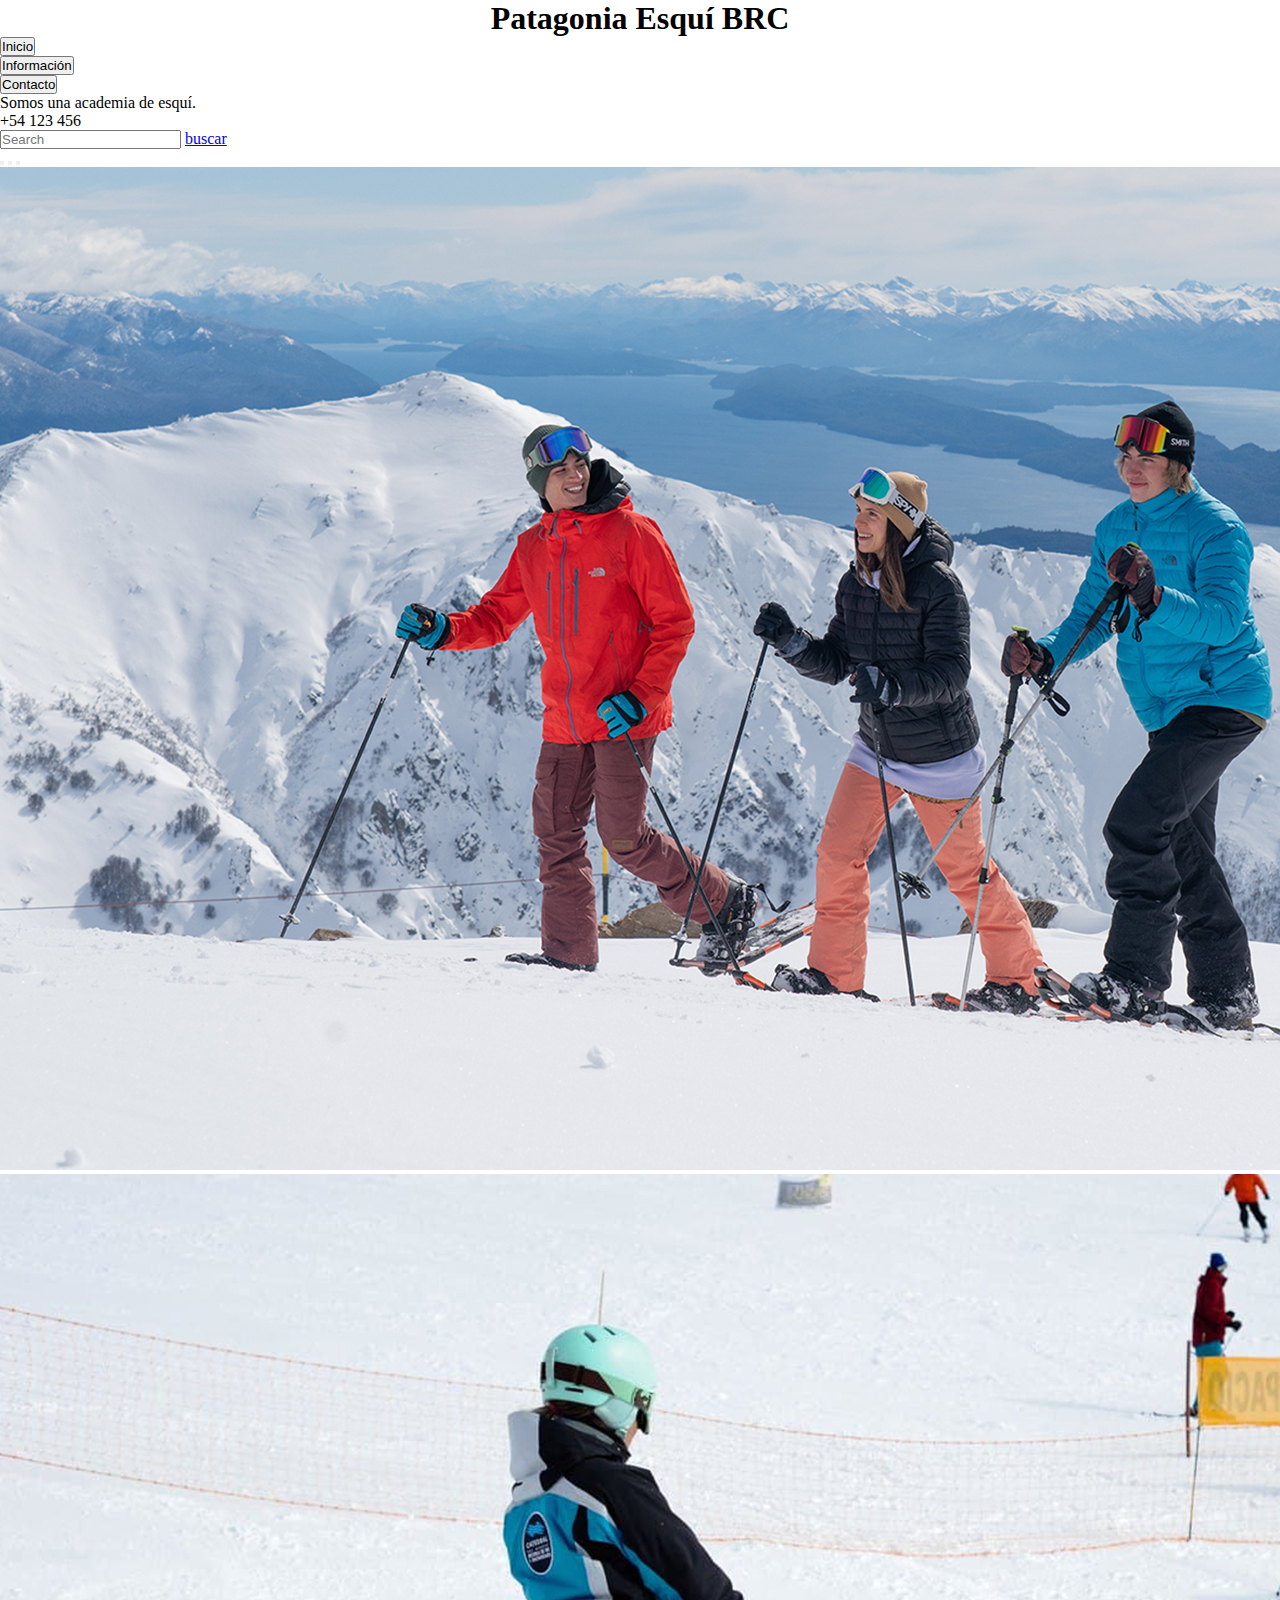
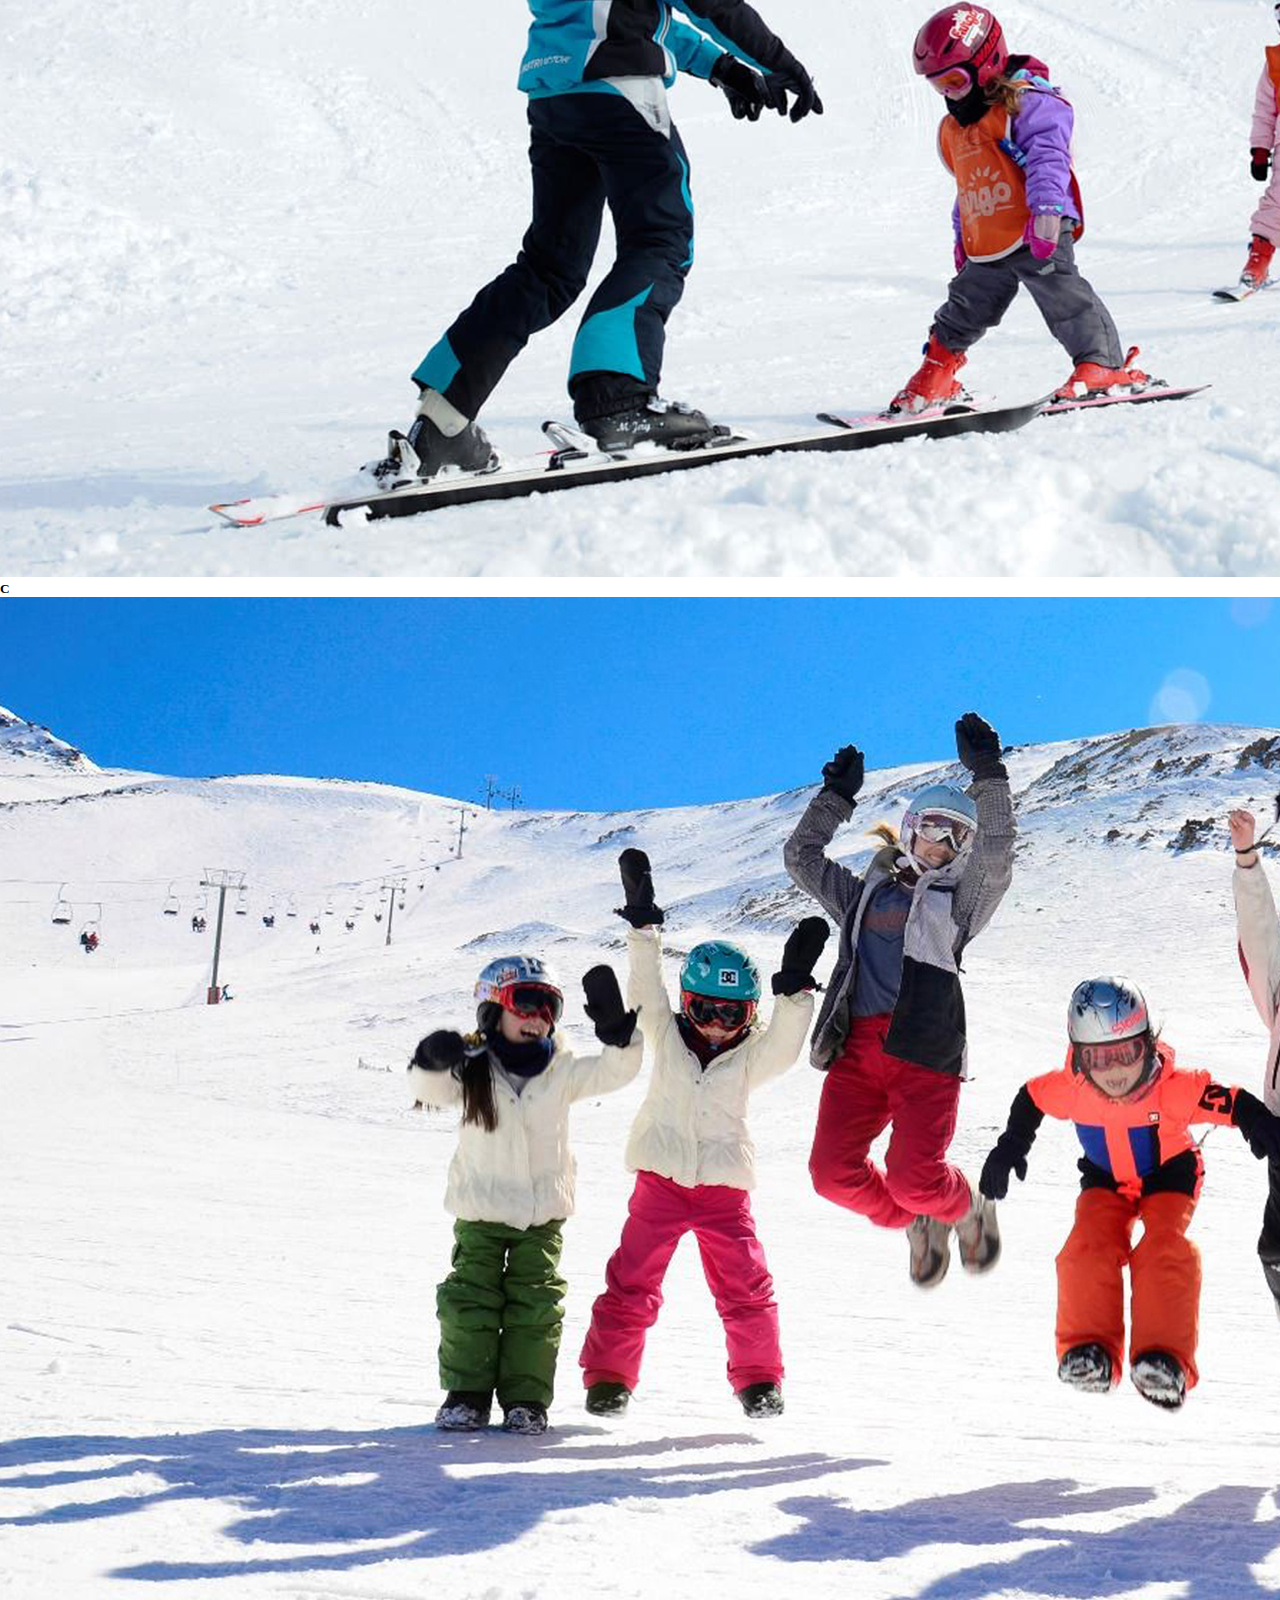
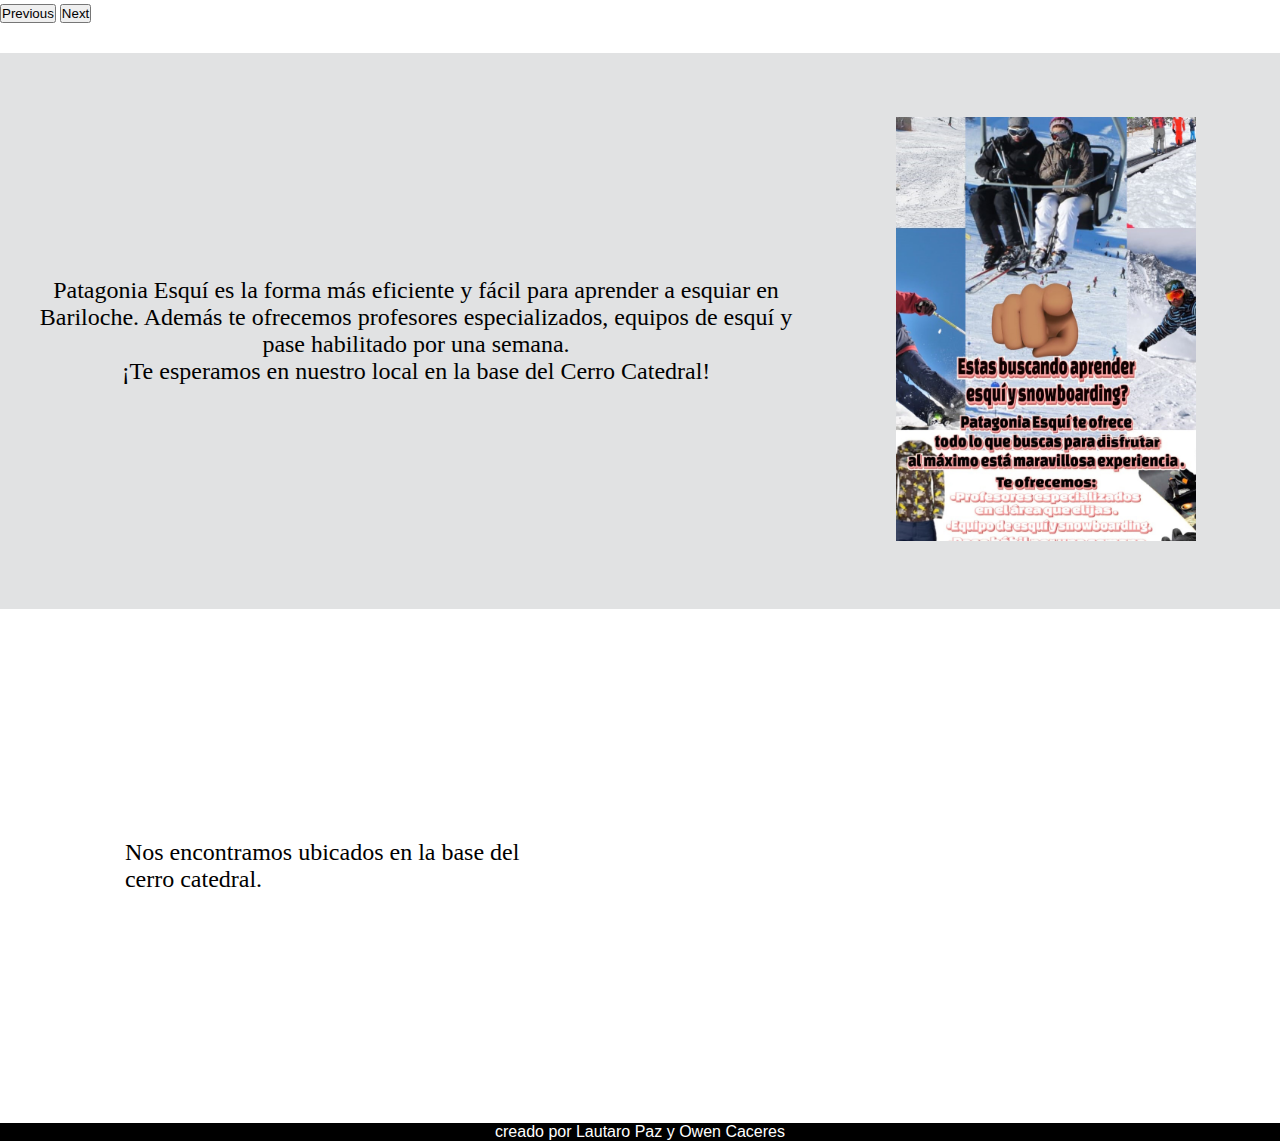
<file: trabajobea.html>
<!DOCTYPE html>
<html lang="en">
<head>
    <meta charset="UTF-8">
    <meta http-equiv="X-UA-Compatible" content="IE=edge">
    <meta name="viewport" content="width=device-width, initial-scale=1.0">
    <!-- css native -->
    <link rel="stylesheet" href="css/bea.css">
    <!-- css only -->
    <link href="https://cdn.jsdelivr.net/npm/bootstrap@5.2.0-beta1/dist/css/bootstrap.min.css"
    rel="stylesheet" integrity="sha384-0evHe/X+R7YkIZDRvuzKMRqM+OrBnVFBL6DOitfPri4tjfHxaWutUpFmBp4vmVor" crossorigin="anonymous">

    <title>Patagonia Esquí BRC</title>
</head>
<body>
    <div class="contanier">

        <div class="titulo">
            <h1>Patagonia Esquí BRC</h1>
        </div>
        <div class="menu">
            <nav class="navbar navbar-light bg-light">
                <div class="container-fluid">
                    <ul class="nav nav-pills mb-3" id="pills-tab" role="tablist">
                        <li class="nav-item" role="presentation">
                          <button class="nav-link active" id="pills-home-tab" data-bs-toggle="pill" data-bs-target="#pills-home" type="button" role="tab" aria-controls="pills-home" aria-selected="true">Inicio</button>
                        </li>
                        <li class="nav-item" role="presentation">
                          <button class="nav-link" id="pills-profile-tab" data-bs-toggle="pill" data-bs-target="#pills-profile" type="button" role="tab" aria-controls="pills-profile" aria-selected="false">Información</button>
                        </li>
                        <li class="nav-item" role="presentation">
                          <button class="nav-link" id="pills-contact-tab" data-bs-toggle="pill" data-bs-target="#pills-contact" type="button" role="tab" aria-controls="pills-contact" aria-selected="false">Contacto</button>
                        </li>
                      </ul>
                      <div class="tab-content" id="pills-tabContent">
                        <div class="tab-pane fade show active" id="pills-home" role="tabpanel" aria-labelledby="pills-home-tab"></div>
                        <div class="tab-pane fade" id="pills-profile" role="tabpanel" aria-labelledby="pills-profile-tab">Somos una academia de esquí.</div>
                        <div class="tab-pane fade" id="pills-contact" role="tabpanel" aria-labelledby="pills-contact-tab">+54 123 456</div>
                      </div>
                      <form class="d-flex">
                          <input class="form-control me-2" type="search" placeholder="Search" aria-label="Search">
                          <a href="buscar.html" class="btn btn-outline-success">buscar</a>
        
                       </form>
                </div>
              </nav>
        </div>


        <div class="carusel">
          <div id="carouselExampleCaptions" class="carousel slide" data-bs-ride="carousel">
              <div class="carousel-indicators">
                <button type="button" data-bs-target="#carouselExampleCaptions" data-bs-slide-to="0" class="active" aria-current="true" aria-label="Slide 1"></button>
                <button type="button" data-bs-target="#carouselExampleCaptions" data-bs-slide-to="1" aria-label="Slide 2"></button>
                <button type="button" data-bs-target="#carouselExampleCaptions" data-bs-slide-to="2" aria-label="Slide 3"></button>
              </div>
              <div class="carousel-inner">
                <div class="carousel-item active">
                  <img id="uno" src="img/ski1.jpg" class="d-block w-100" alt="...">
                  <div class="carousel-caption d-none d-md-block">
                    <h5></h5>
                    <p></p>
                  </div>
                </div>
                <div class="carousel-item">
                  <img src="img/ski2.jpg" class="d-block w-100" alt="...">
                  <div class="carousel-caption d-none d-md-block">
                    <h5>C</h5>
                    <p></p>
                  </div>
                </div>
                <div class="carousel-item">
                  <img src="img/ski3.jpg" class="d-block w-100" alt="..." >
                  <div class="carousel-caption d-none d-md-block">
                    <h5></h5>
                    <p</p>
                  </div>
                </div>
              </div>
              <button class="carousel-control-prev" type="button" data-bs-target="#carouselExampleCaptions" data-bs-slide="prev">
                <span class="carousel-control-prev-icon" aria-hidden="true"></span>
                <span class="visually-hidden">Previous</span>
              </button>
              <button class="carousel-control-next" type="button" data-bs-target="#carouselExampleCaptions" data-bs-slide="next">
                <span class="carousel-control-next-icon" aria-hidden="true"></span>
                <span class="visually-hidden">Next</span>
              </button>
            </div>
         </div>

      

        <div class="contenido">   
            <p>Patagonia Esquí es la forma más eficiente y fácil para aprender a esquiar en Bariloche. Además te ofrecemos profesores especializados, equipos de esquí y pase habilitado por una semana. <br>
                ¡Te esperamos en nuestro local en la base del Cerro Catedral!</p>


            <div class="imagen">
                <img src="img/Bea.jpg" alt="">
              </div>
        </div>
      
        <div class="ubicacion">
            <div class="sanmartin">
              <p>Nos encontramos ubicados en la base del cerro catedral.</p>
            </div>
              <!-- mapa aca  -->
              <div class="mapa">
                <iframe src="https://www.google.com/maps/embed?pb=!1m18!1m12!1m3!1d3003.544957836271!2d-71.44526995979285!3d-41.16627965391864!2m3!1f0!2f0!3f0!3m2!1i1024!2i768!4f13.1!3m3!1m2!1s0x961a71c982e610d3%3A0x1b783d2bf26a7e84!2sBase%20del%20Cerro%20Catedral!5e0!3m2!1ses-419!2sar!4v1665433878306!5m2!1ses-419!2sar" width="600" height="450" style="border:0;" allowfullscreen="" loading="lazy" referrerpolicy="no-referrer-when-downgrade"></iframe>
              </div>
          </div>

          <footer class="footer">
            <footer>creado por Lautaro Paz y Owen Caceres</footer>
            </footer>


          <!-- JavaScript Bundle with Popper -->
         <script src="https://cdn.jsdelivr.net/npm/bootstrap@5.2.2/dist/js/bootstrap.bundle.min.js" integrity="sha384-OERcA2EqjJCMA+/3y+gxIOqMEjwtxJY7qPCqsdltbNJuaOe923+mo//f6V8Qbsw3" crossorigin="anonymous"></script>
    
        
    </div>
</body>
</html>
</file>
<file: css/styles.css>
*{
    box-sizing: border-box;
    padding: 0%;
    margin: 0%;
}

/* menu */
h1{
    margin-top: 1%;
    margin-bottom: 1%;
    font-family: 'Fjalla One', sans-serif;
}




/* color menu */

#uno,#dos,#tres{
    font-size:x-large;
    color: green;
    font-size: large;


}

a:hover{
    transform: translateY(-3%);
}

a{
    text-decoration: none;
    list-style: none;
    font-size: 18px;
    border-radius: 2px;
}

 #nombre{
    font-size:xx-large;
    color: green;
    display: flex;
    justify-content: center;
    align-items: center;    
    font-size:x-large;
} 


.img-logo{
    width: 20px;
    height: 20px;
}





/* epresas/filas*/




.fila1{
    display:flex;
    justify-content: center;
    flex-direction: row;
    flex-wrap: wrap;
    align-items: center;
}





.fila2{
    display:flex;
    justify-content: center;
    flex-direction: row;
    flex-wrap: wrap;
    align-items: center;
}



.empresas{
  display: flex;
  justify-content: center;
  align-items: center;
  flex-direction: row;
  flex-wrap: wrap;
}



.card{
    display:flex;
    flex-wrap: wrap;
    width: 100%;
    margin: 20px;
    border-radius: 6px;
    overflow: hidden;
    cursor: default;
    background-color: #fff;
    box-shadow: 0px 1px 10px rgba(2, 0,0, 2);
    transition: all 400ms ease;
}

.card:hover{
    box-shadow:5px 5px 20px rgba(2, 0,0, 2) ;
    transform: translateY(-3%);
}









@media (max-width:990px){

    body{
        margin: auto;
    }


    .container{
        width:100%;
        display: flex;
        flex-direction: column;
        align-items: center;
        justify-content: center;
        color: rgb(190, 181, 181);
        margin: auto;
    }
    .card-body{
        background-color: white;
        color:black;
    }
    

    .nav{
        width: 100%;
        flex-direction: column;
        align-items: center;
        justify-content: center;
        color: white;
    }

    .navbar-brand{
        width: 100%;
        flex-direction: column;
        align-items: center;
        justify-content: center;
    }


}
</file>
<file: css/buscar.css>
*{
    padding: 0%;
    margin: 0%;
    box-sizing: border-box;
}

.container{
    height: 600px;
    margin: 0%;
    text-align: center;
    font-size: x-large;
    display: grid;
   place-items:center;
   font-family: Arial, Helvetica, sans-serif;
}

div{
    margin: 1%;
}

.volver{
    display: inline;
    padding: 7px;
    border: 1px solid rgb(14, 53, 223);
    border-radius: 15px;
}
a{
    text-decoration: none;

}

img{
    width: 600px;
}


/* diseño adaptado */
@media (max-width:600px){
    .container{
        display: grid;
        place-items:center;
        width:100%;
        height: auto;
    }
    img{
        width:100%;
    }
  }
</file>
<file: css/camaradecomercio.css>
*{
  box-sizing: border-box;
  margin: 0%;
  padding: 0%;
}

.contanier{
  justify-content: center;
  align-items: center;
}

h1{
  text-align: center;
}

a{
  font-size:x-large;
}


.carusel{
  margin: 30px 0px;
}



.contenido{
  display: flex;
  flex-direction: row;
  justify-content: center;
  align-items: center;
  background-color: rgba(221, 222, 223, 0.89);
  margin: 30px 0px;
}

.contenido div{
  padding: 5%;
}

.contenido .imagen img{
  width: 100%;
}

.contenido p{
  font-size: x-large;
}



.ubicacion{
  display: flex;
  flex-direction: row;
  justify-content: center;
  align-items: center;
  margin: auto;
  padding: auto;
}
.ubicacion{
  margin-top: 30px;
}

.ubicacion p{
  padding: 10%;
  font-size: x-large;
}

iframe{
  border-radius: 20px;
}


.footer{
  background-color: black;
  color: white;
  font-family: Arial, Helvetica, sans-serif;
  text-align: center;
  width: 100%;

}


/* DISEÑO ADAPTADO */
@media (max-width:800px){
  
  body{
      margin: auto;
  }


  .container{
      width:100%;
      display: flex;
      flex-direction: column;
      align-items: center;
      justify-content: center;
      color: rgb(19, 6, 6);
      margin: auto;
  }
  .contenido{
    flex-direction: column;
    color: black;
    font-size:medium;
  }
  .ubicacion{
    flex-direction: column;
    color: black;
  }

  .ubicacion div{
    padding: 0%;
    margin: 0%;
  }
  iframe{
    justify-content: center;
    align-items: center;
    width: auto;
    margin-bottom: 30px;
  }
}
</file>
<file: css/coloniasuiza.css>
*{
    box-sizing: border-box;
    padding: 0%;
    margin: 0%;
}


.titulo{
    text-align: center;
}

.carusel{
  margin: 10px 0px;
}




.carusel img{
    height: auto;
}


.contenido{
    display: flex;
    flex-direction: row;
    justify-content: center;
    align-items: center;
    background-color: rgba(221, 222, 223, 0.89);
    margin: 30px 0px;
}


.contenido div{
    padding: 5%;
}

.contenido p{
    font-size: larger;
}

.imagen{
    margin-right:20px;
}

.imagen img{
    background-size: 100%;
    width:300px
}


.ubicacion{
    display: flex;
    flex-direction: row;
    justify-content: center;
    align-items: center;
    margin: auto;
    padding: auto;
}
.ubicacion{
    margin-top: 30px;
}

.ubicacion p{
    padding: 10%;
    font-size: x-large;
}

iframe{
    border-radius: 20px;
}


.footer{
    background-color: black;
    color: white;
    font-family: Arial, Helvetica, sans-serif;
    text-align: center;
    margin-top: 30px;
    width: 100%;
  
}




/* DISEÑO ADAPTADO */
@media (max-width:800px){
    .contanier{
        display: flex;
        flex-direction: column;
    }

    .contanier{
        flex-direction: column;
        width: 100%;
    }

    .contenido{
        flex-direction: column;
    }
   
    .ubicacion{
        flex-direction: column;
        color: black;
     }
    
      .ubicacion div{
        padding: 0%;
        margin: 0%;
    }
      iframe{
        justify-content: center;
        align-items: center;
        width: auto;
        margin-bottom: 30px;
    }
}
</file>
<file: css/infomuni.css>
*{
    box-sizing: border-box;
    padding: 0%;
    margin: 0%;
}

/* menu */
h1{
    margin-top: 1%;
    margin-bottom: 1%;
    font-family: 'Fjalla One', sans-serif;
}




/* color menu */

#uno,#dos,#tres{
    font-size:x-large;
    color: green;
    font-size: large;


}

a:hover{
    transform: translateY(-3%);
}

a{
    text-decoration: none;
    list-style: none;
    font-size: 18px;
    border-radius: 2px;
}

 #nombre{
    font-size:xx-large;
    color: green;
    display: flex;
    justify-content: center;
    align-items: center;    
    font-size:x-large;
} 

.img-logo{
    width: 20px;
    height: 20px;
}


.volver{
    display: inline;
    padding: 7px;
    border: 1px solid rgb(14, 53, 223);
    border-radius:15px;
}
.volver{
    margin-top: 10px;
}
</file>
<file: css/l.w.lpesca.css>
*{
    box-sizing: border-box;
    padding: 0%;
    margin: 0%;
}

.contanier{
    justify-content: center;
    align-items: center;
}

h1{
    text-align: center;
}



.contenido{
    display: flex;
    flex-direction: row;
    justify-content: center;
    align-items: center;
    background-color: rgba(221, 222, 223, 0.89);
    margin: 30px 0px;
}


.contenido div{
    padding: 5%;
}

.contenido p{
    font-size: larger;
    padding: 5%;
}

.imagen{
    margin-right:20px;
}

.imagen img{
    background-size: 100%;
    width:300px
}



.ubicacion{
    display: flex;
    flex-direction: row;
    justify-content: center;
    align-items: center;
    margin: auto;
    padding: auto;
  }
  .ubicacion{
    margin-top: 30px;
  }
  
  .ubicacion p{
    padding: 10%;
    font-size: x-large;
  }
  
  iframe{
    border-radius: 20px;
  }



  
.footer{
    background-color: black;
    color: white;
    font-family: Arial, Helvetica, sans-serif;
    text-align: center;
    margin-top: 30px;
    width: 100%;
  
}







/* DISEÑO ADAPTADO */
@media (max-width:800px){

    .contanier .contenido{
        width: 100%;
    }
    .contenido{
        display: flex;
        flex-direction: column;
        text-align: center;
        justify-content: center;
        align-items: center;
    }
    .contenido{
        flex-direction: column;
        color: black;
        font-size:medium;
     }
      .ubicacion{
        flex-direction: column;
        color: black;
     }
    
      .ubicacion div{
        padding: 0%;
        margin: 0%;
    }
      iframe{
        justify-content: center;
        align-items: center;
        width: auto;
        margin-bottom: 30px;
    }
}
</file>
<file: css/manu.css>
*{
  margin: 0%;
  padding: 0%;
  box-sizing: border-box;
}


.titulo{
  text-align: center;
  background-color: rgba(217, 223, 228, 0.712);
}

.menu{
  font-size: larger;
}

.contenido{
  display: flex;
  flex-direction: row;
  justify-content: center;
  align-items: center;
  background-color: rgba(221, 222, 223, 0.89);
  margin: 30px 0px;
  padding: 30px;
}


.contenido div{
  padding: 5%;
}

.contenido p{
  font-size:x-large;
}

.imagen img{
  margin-right:20px;
}

.imagen img{
  width:100%;
  height: 100%;
}


.ubicacion{
  display: flex;
  flex-direction: row;
  justify-content: center;
  align-items: center;
  margin: auto;
  padding: auto;
}
.ubicacion{
  margin-top: 30px;
}

.ubicacion p{
  padding: 5%;
  font-size: x-large;
}



iframe{
  border-radius: 20px;
}


.footer{
  background-color: black;
  color: white;
  font-family: Arial, Helvetica, sans-serif;
  text-align: center;
  margin-top: 30px;
  width: 100%;

}






/* DISEÑO ADAPTADO */
@media (max-width:800px){
  .contanier{
      display: flex;
      flex-direction: column;
      width:100%;
  }

  .contanier{
      flex-direction: column;
      width: 100%;
  }

  .contenido{
      flex-direction: column;
      font-size: large;
      text-align: center;
  }
 
  .ubicacion{
      flex-direction: column;
      color: black;
   }

    iframe{
      justify-content: center;
      align-items: center;
      width: auto;
      margin-bottom: 30px;
  }
}
</file>
<file: css/Mili.css>
*{
  box-sizing: border-box;
  margin: 0%;
  padding: 0%;
}



.titulo{
  text-align: center;
  background-color: rgba(217, 223, 228, 0.712);
}

.menu{
  font-size: larger;
}


.carusel{
  margin: 10px 0px;
}

.contenido{
  display: flex;
  flex-direction: row;
  justify-content: center;
  align-items: center;
  background-color: rgba(221, 222, 223, 0.89);
  margin: 30px 0px;
}


.contenido div{
  padding: 5%;
}

.contenido p{
  font-size:x-large;
}

.imagen{
  margin-right:20px;
}

.imagen img{
  background-size: 100%;
  width:300px
}




.ubicacion{
  display: flex;
  flex-direction: row;
  justify-content: center;
  align-items: center;
  margin: auto;
  padding: auto;
}
.ubicacion{
  margin-top: 30px;
}

.ubicacion p{
  padding: 10%;
  font-size: x-large;
}

iframe{
  border-radius: 20px;
}



.footer{
  background-color: black;
  color: white;
  font-family: Arial, Helvetica, sans-serif;
  text-align: center;
  margin-top: 30px;
  width: 100%;

}




/* DISEÑO ADAPTADO */
@media (max-width:800px){
  .contanier{
      display: flex;
      flex-direction: column;
  }

  .contanier{
      flex-direction: column;
      width: 100%;
  }

  .contenido{
      flex-direction: column;
  }
 
  .ubicacion{
      flex-direction: column;
      color: black;
   }

    iframe{
      justify-content: center;
      align-items: center;
      width: auto;
      margin-bottom: 30px;
  }
}
</file>
<file: css/bea.css>
*{
    box-sizing: border-box;
    padding: 0%;
    margin: 0%;
  }
  .contanier{
    justify-content: center;
    align-items: center;
}

h1{
    text-align: center;
}



.contenido{
    display: flex;
    flex-direction: row;
    justify-content: center;
    align-items: center;
    background-color: rgba(221, 222, 223, 0.89);
    margin: 30px 0px;
}


.contenido div{
    padding: 5%;
}

.contenido p{
    font-size:x-large;
    padding: 2%;
    text-align: center;
}

.imagen{
    margin-right:20px;
}

.imagen img{
    background-size: 100%;
    width:300px
}



.ubicacion{
    display: flex;
    flex-direction: row;
    justify-content: center;
    align-items: center;
    margin: auto;
    padding: auto;
}
  .ubicacion{
    margin-top: 30px;
}
  
  .ubicacion p{
    padding: 10%;
    font-size: x-large;
}
  
  iframe{
    border-radius: 20px;
}


.footer{
    background-color: black;
    color: white;
    font-family: Arial, Helvetica, sans-serif;
    text-align: center;
    margin-top: 30px;
    width: 100%;
  
}

/* DISEÑO ADAPTADO */
@media (max-width:800px){
    .contanier{
        display: flex;
        flex-direction: column;
    }

    .contanier{
        flex-direction: column;
        width: 100%;
    }

    .contenido{
        flex-direction: column;
    }
   
    .ubicacion{
        flex-direction: column;
        color: black;
     }
    
      .ubicacion div{
        padding: 0%;
        margin: 0%;
    }
      iframe{
        justify-content: center;
        align-items: center;
        width: auto;
        margin-bottom: 30px;
    }
}
</file>
